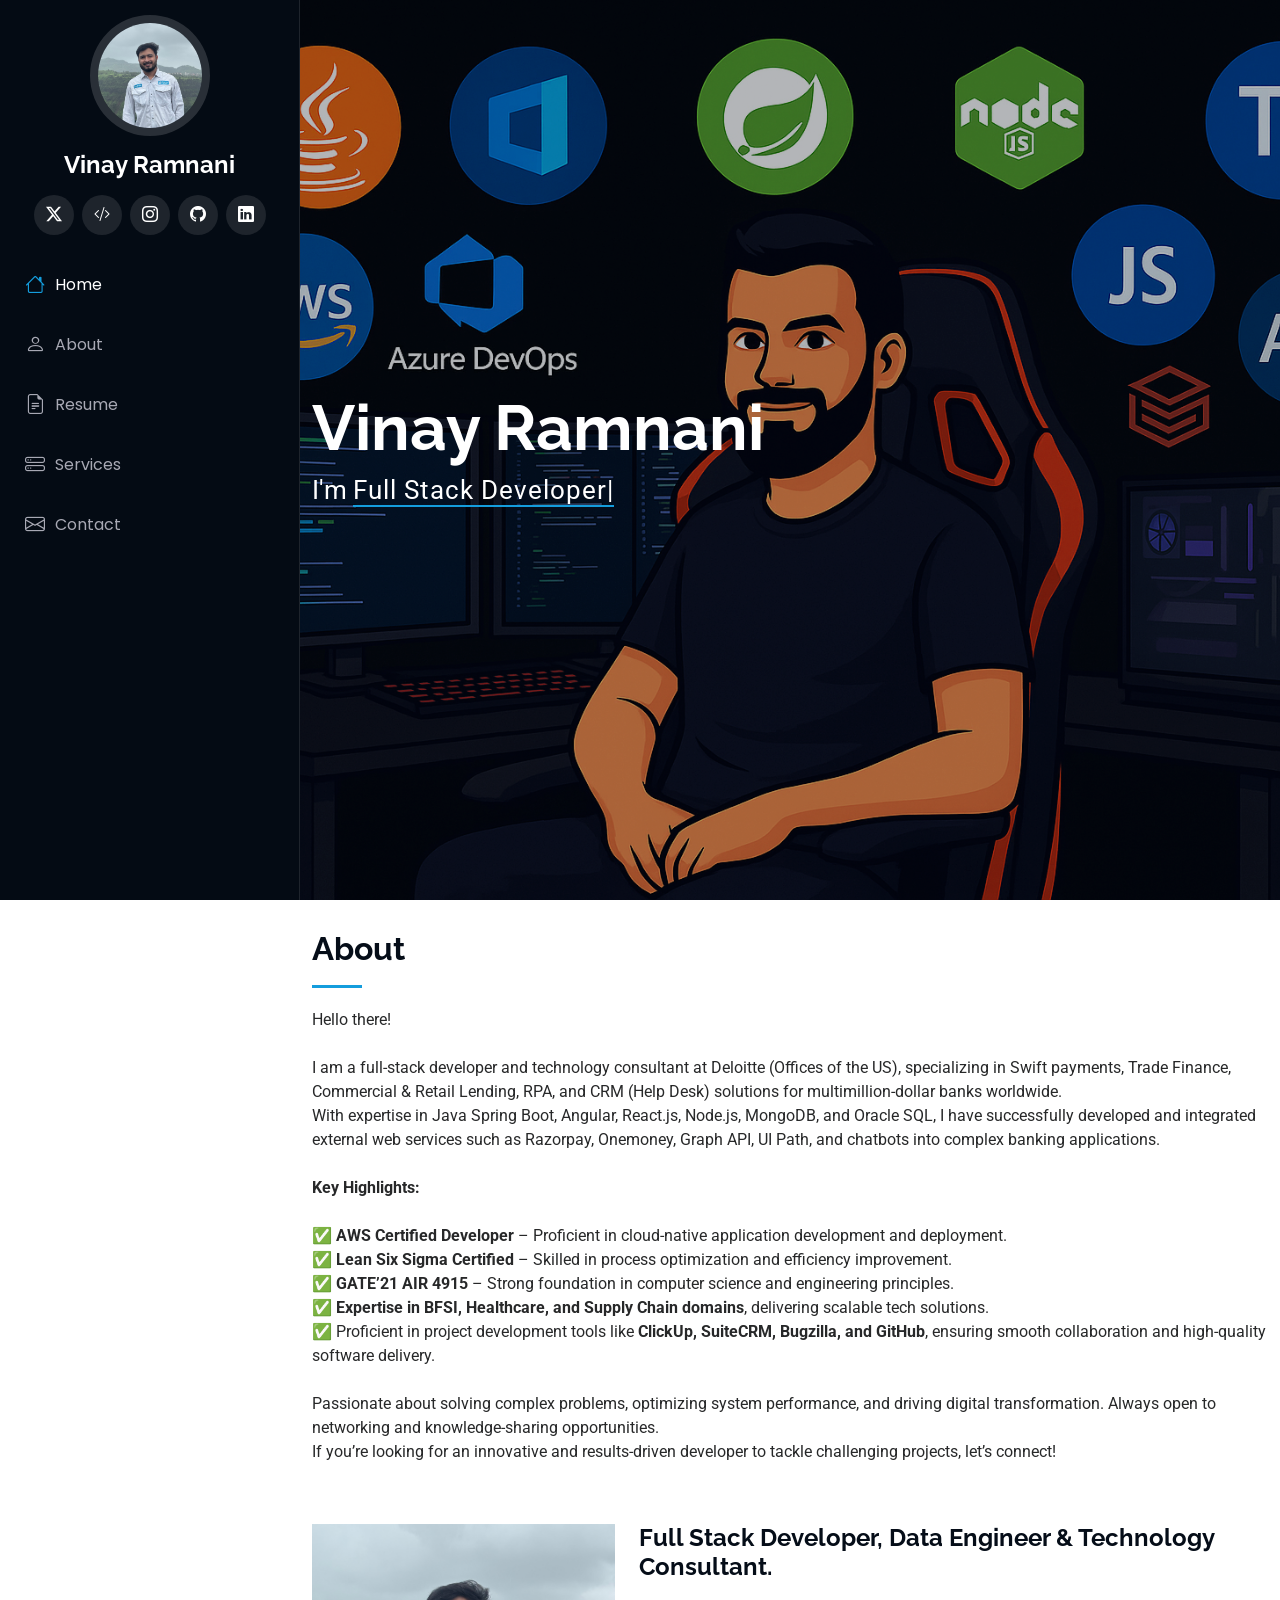
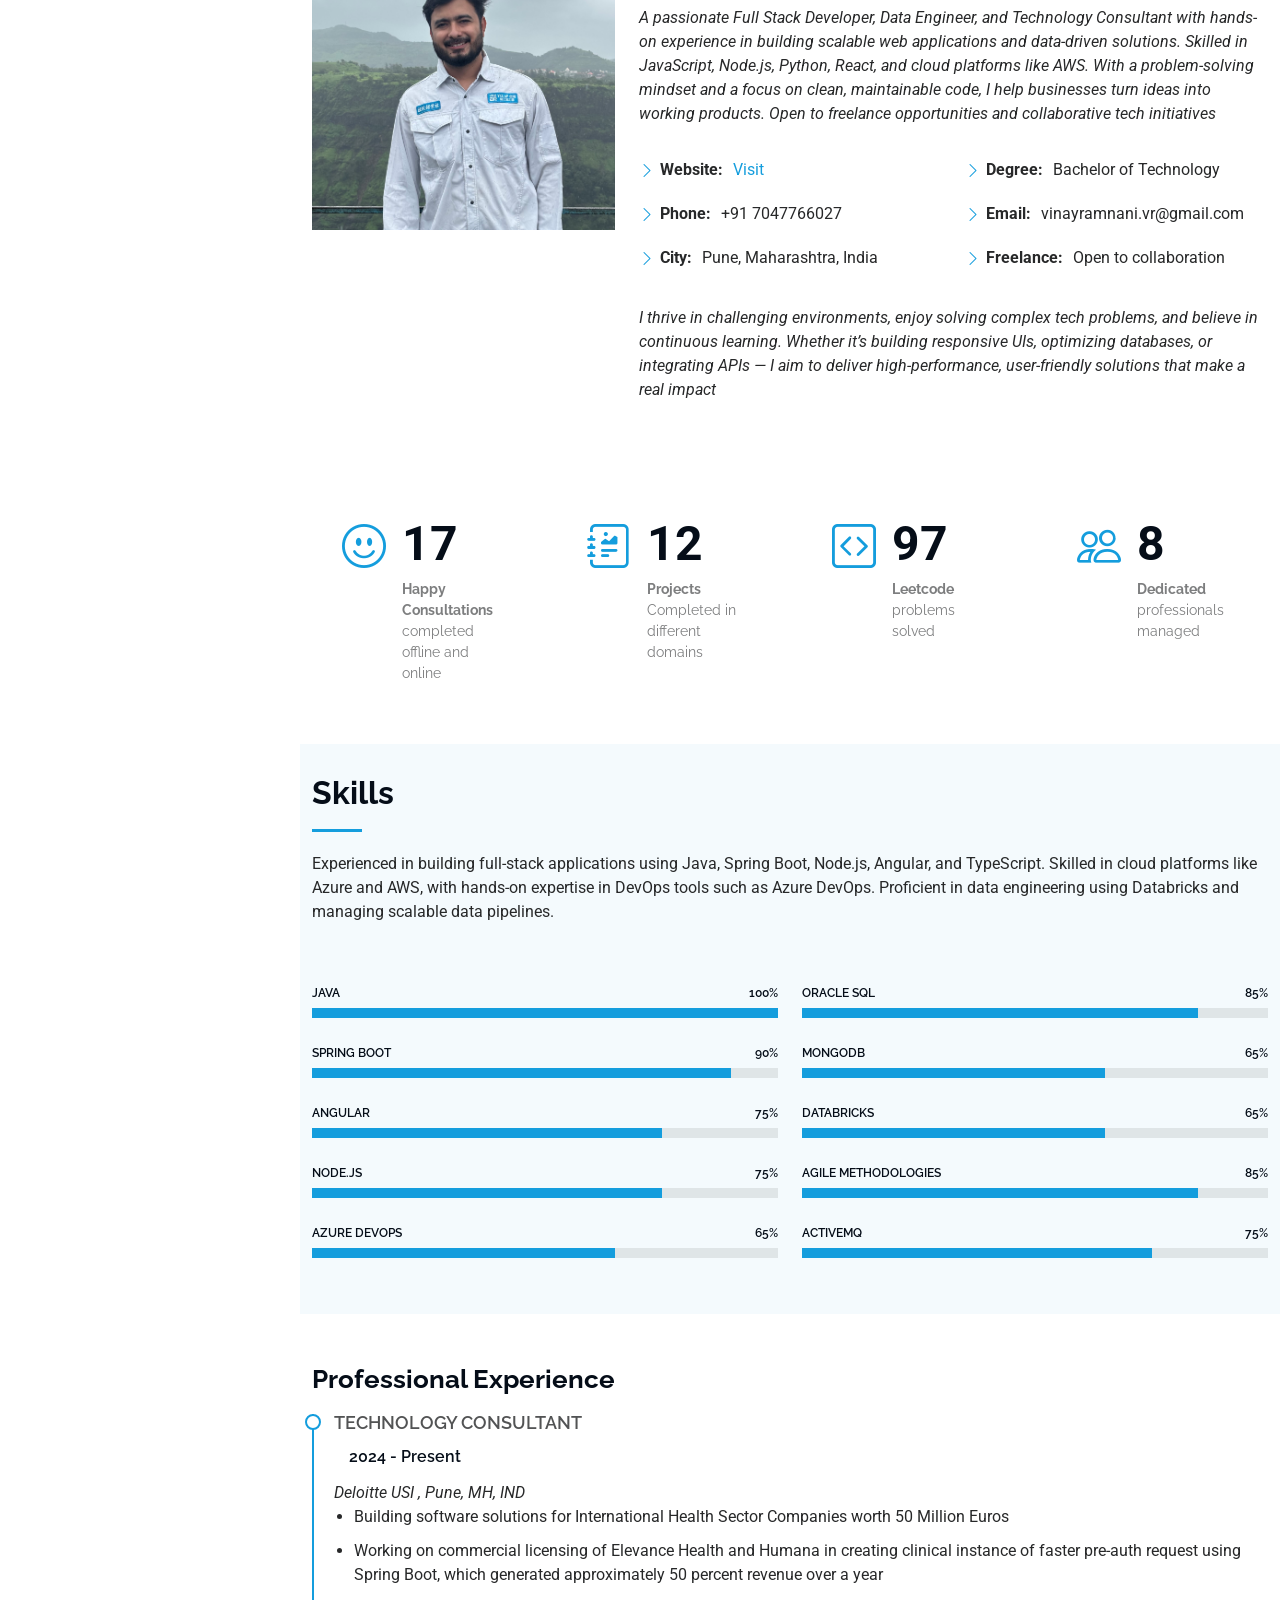
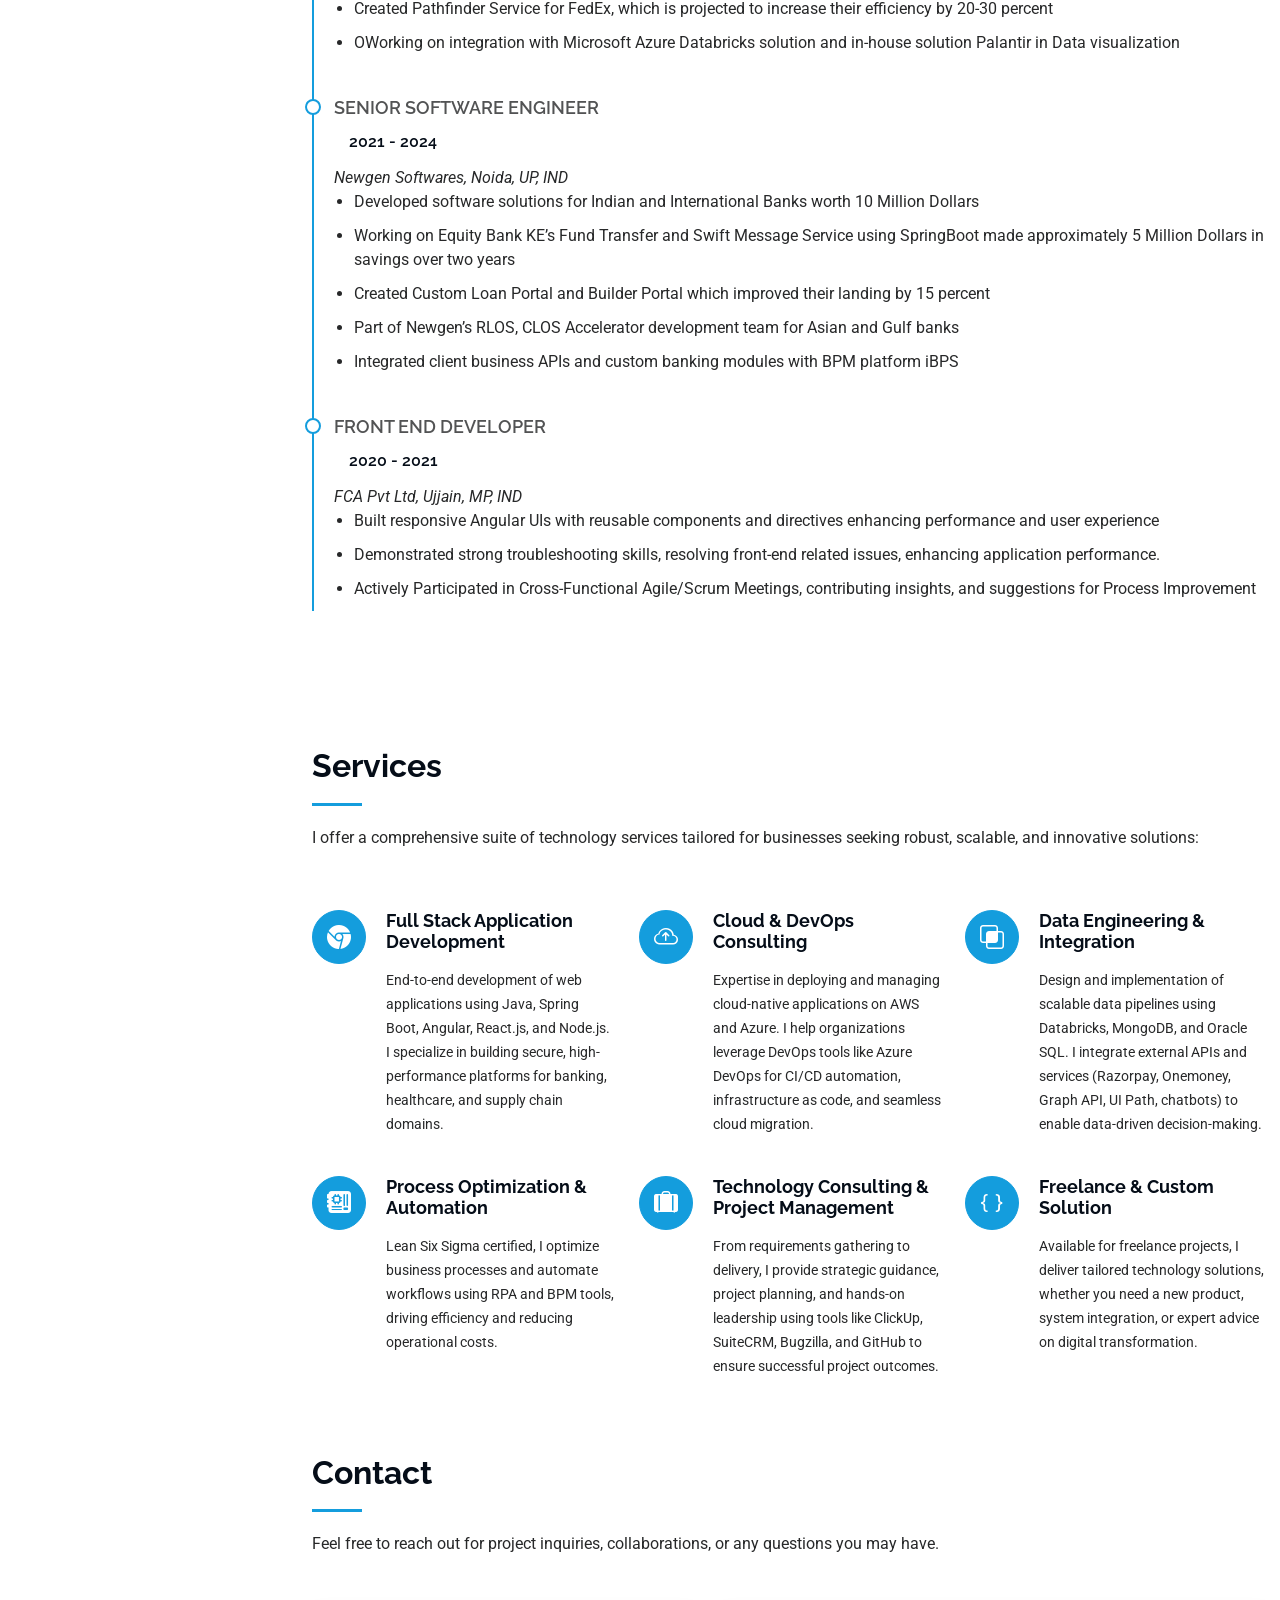
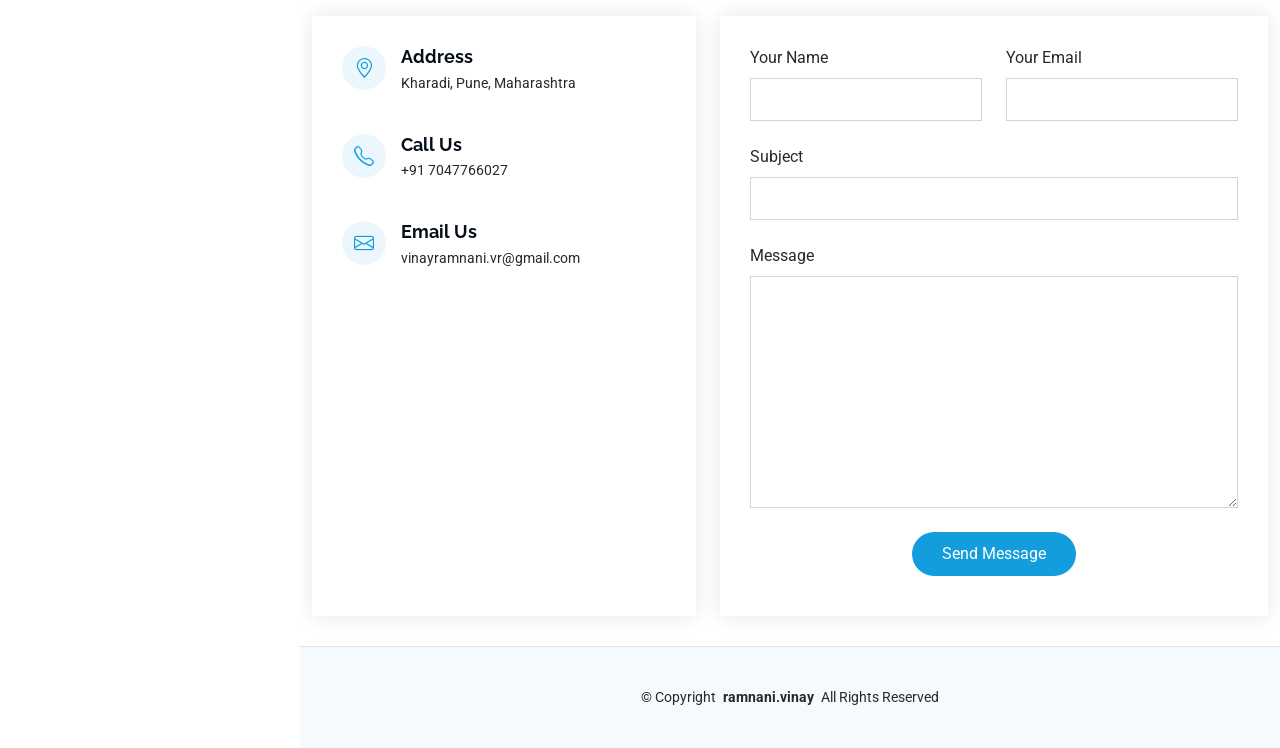
<file: index.html>
<!DOCTYPE html>
<html lang="en">

<head>
  <meta charset="utf-8">
  <meta content="width=device-width, initial-scale=1.0" name="viewport">
  <title>Portfolio - Vinay Ramnani</title>
  <meta content="" name="description">
  <meta content="" name="keywords">

  <!-- Favicons -->
  <link href="assets/img/favicon.png" rel="icon">
  <link href="assets/img/apple-touch-icon.png" rel="apple-touch-icon">

  <!-- Fonts -->
  <link href="https://fonts.googleapis.com" rel="preconnect">
  <link href="https://fonts.gstatic.com" rel="preconnect" crossorigin>
  <link
    href="https://fonts.googleapis.com/css2?family=Roboto:ital,wght@0,100;0,300;0,400;0,500;0,700;0,900;1,100;1,300;1,400;1,500;1,700;1,900&family=Poppins:ital,wght@0,100;0,200;0,300;0,400;0,500;0,600;0,700;0,800;0,900;1,100;1,200;1,300;1,400;1,500;1,600;1,700;1,800;1,900&family=Raleway:ital,wght@0,100;0,200;0,300;0,400;0,500;0,600;0,700;0,800;0,900;1,100;1,200;1,300;1,400;1,500;1,600;1,700;1,800;1,900&display=swap"
    rel="stylesheet">

  <!-- Vendor CSS Files -->
  <link href="assets/vendor/bootstrap/css/bootstrap.min.css" rel="stylesheet">
  <link href="assets/vendor/bootstrap-icons/bootstrap-icons.css" rel="stylesheet">
  <link href="assets/vendor/aos/aos.css" rel="stylesheet">
  <link href="assets/vendor/glightbox/css/glightbox.min.css" rel="stylesheet">
  <link href="assets/vendor/swiper/swiper-bundle.min.css" rel="stylesheet">

  <!-- Main CSS File -->
  <link href="assets/css/main.css" rel="stylesheet">

  <!-- =======================================================
  * Template Name: iPortfolio
  * Template URL: https://bootstrapmade.com/iportfolio-bootstrap-portfolio-websites-template/
  * Updated: Jun 29 2024 with Bootstrap v5.3.3
  * Author: BootstrapMade.com
  * License: https://bootstrapmade.com/license/
  ======================================================== -->
</head>

<body class="index-page">

  <header id="header" class="header dark-background d-flex flex-column">
    <i class="header-toggle d-xl-none bi bi-list"></i>

    <div class="profile-img">
      <img src="assets/img/my-profile-img.jpg" alt="" class="img-fluid rounded-circle">
    </div>

    <a href="index.html" class="logo d-flex align-items-center justify-content-center">
      <!-- Uncomment the line below if you also wish to use an image logo -->
      <!-- <img src="assets/img/logo.png" alt=""> -->
      <h1 class="sitename">Vinay Ramnani</h1>
    </a>

    <div class="social-links text-center">
      <a href="https://twitter.com/sindhiiboy" class="twitter" target="_blank" rel="noopener"><i class="bi bi-twitter-x"></i></a>
      <a href="https://leetcode.com/i-vinay/" class="leetcode" target="_blank" rel="noopener"><i class="bi bi-code-slash"></i></a>
      <a href="https://instagram.com/i.vinay" class="instagram" target="_blank" rel="noopener"><i class="bi bi-instagram"></i></a>
      <a href="https://github.com/i-vinayy" class="google-plus" target="_blank" rel="noopener"><i class="bi bi-github"></i></a>
      <a href="https://linkedin.com/in/i-vinay" class="linkedin" target="_blank" rel="noopener"><i class="bi bi-linkedin"></i></a>
      <!-- <a href="mailto:vinayramnani.vr@gmail.com" class="email" target="_blank" rel="noopener"><i class="bi bi-envelope"></i></a>
      <a href="tel:+917047766027" class="phone" target="_blank" rel="noopener"><i class="bi bi-telephone"></i></a>
      <a href="https://www.linktr.ee/i.vinay" class="linktree" target="_blank" rel="noopener"><i class="bi bi-link-45deg"></i></a> -->

    </div>

    <nav id="navmenu" class="navmenu">
      <ul>
        <li><a href="#hero" class="active"><i class="bi bi-house navicon"></i>Home</a></li>
        <li><a href="#about"><i class="bi bi-person navicon"></i> About</a></li>
        <li><a href="#resume"><i class="bi bi-file-earmark-text navicon"></i> Resume</a></li>
        <!-- <li><a href="#portfolio"><i class="bi bi-images navicon"></i> Portfolio</a></li> -->
        <li><a href="#services"><i class="bi bi-hdd-stack navicon"></i> Services</a></li>
        <!-- <li class="dropdown"><a href="#"><i class="bi bi-menu-button navicon"></i> <span>Dropdown</span> <i
              class="bi bi-chevron-down toggle-dropdown"></i></a>
          <ul>
            <li><a href="#">Dropdown 1</a></li>
            <li class="dropdown"><a href="#"><span>Deep Dropdown</span> <i
                  class="bi bi-chevron-down toggle-dropdown"></i></a>
              <ul>
                <li><a href="#">Deep Dropdown 1</a></li>
                <li><a href="#">Deep Dropdown 2</a></li>
                <li><a href="#">Deep Dropdown 3</a></li>
                <li><a href="#">Deep Dropdown 4</a></li>
                <li><a href="#">Deep Dropdown 5</a></li>
              </ul>
            </li>
            <li><a href="#">Dropdown 2</a></li>
            <li><a href="#">Dropdown 3</a></li>
            <li><a href="#">Dropdown 4</a></li>
          </ul>
        </li> -->
        <li><a href="#contact"><i class="bi bi-envelope navicon"></i> Contact</a></li>
      </ul>
    </nav>

  </header>

  <main class="main">

    <!-- Hero Section -->
    <section id="hero" class="hero section dark-background">

      <img src="assets/img/bg-web2.png" alt="" data-aos="fade-in" class="">

      <br>


      <div class="container" data-aos="fade-up" data-aos-delay="100">
        <h2>Vinay Ramnani</h2>
        <p>I'm <span class="typed"
            data-typed-items="Full Stack Developer, Freelancer, Technology Consultant"></span><span
            class="typed-cursor typed-cursor--blink" aria-hidden="true"></span><span
            class="typed-cursor typed-cursor--blink" aria-hidden="true"></span></p>
      </div>

    </section><!-- /Hero Section -->

    <!-- About Section -->
    <section id="about" class="about section">

      <!-- Section Title -->
      <div class="container section-title" data-aos="fade-up">
        <h2>About</h2>
        <p>Hello there!
          <br>
          <br>
          I am a full-stack developer and technology consultant at Deloitte (Offices of the US), specializing in Swift
          payments, Trade Finance, Commercial & Retail Lending, RPA, and CRM (Help Desk) solutions for
          multimillion-dollar banks worldwide.
          <br>
          With expertise in Java Spring Boot, Angular, React.js, Node.js, MongoDB, and Oracle SQL, I have successfully
          developed and integrated external web services such as Razorpay, Onemoney, Graph API, UI Path, and chatbots
          into complex banking applications.
          <br>
          <br>
          <b>Key Highlights:</b>
          <br>
          <br>
          ✅ <b>AWS Certified Developer</b> – Proficient in cloud-native application development and deployment.
          <br>
          ✅ <b>Lean Six Sigma Certified</b> – Skilled in process optimization and efficiency improvement.
          <br>
          ✅ <b>GATE’21 AIR 4915</b> – Strong foundation in computer science and engineering principles.
          <br>
          ✅ <b>Expertise in BFSI, Healthcare, and Supply Chain domains</b>, delivering scalable tech solutions.
          <br>
          ✅ Proficient in project development tools like <b>ClickUp, SuiteCRM, Bugzilla, and GitHub</b>, ensuring smooth
          collaboration and high-quality software delivery.
          <br> <br>
          Passionate about solving complex problems, optimizing system performance, and driving digital transformation.
          Always open to networking and knowledge-sharing opportunities.
          <br>
          If you’re looking for an innovative and results-driven developer to tackle challenging projects, let’s
          connect!
          <br>
        </p>
      </div><!-- End Section Title -->

      <div class="container" data-aos="fade-up" data-aos-delay="100">

        <div class="row gy-4 justify-content-center">
          <div class="col-lg-4">
            <img src="assets/img/my-profile-img.jpg" class="img-fluid" alt="">
          </div>
          <div class="col-lg-8 content">
            <h2>Full Stack Developer, Data Engineer &amp; Technology Consultant.</h2>
            <p class="fst-italic py-3">
              A passionate Full Stack Developer, Data Engineer, and Technology Consultant with hands-on experience in
              building scalable web applications and data-driven solutions. Skilled in JavaScript, Node.js, Python,
              React, and cloud platforms like AWS. With a problem-solving mindset and a focus on clean, maintainable
              code, I help businesses turn ideas into working products. Open to freelance opportunities and
              collaborative tech initiatives
            </p>
            <div class="row">
              <div class="col-lg-6">
                <ul>

                  <li><i class="bi bi-chevron-right"></i> <strong>Website:</strong> <span><a href="https://linktr.ee/i.vinay" target="_blank" rel="noopener">Visit</a></span></li>
                  <li><i class="bi bi-chevron-right"></i> <strong>Phone:</strong> <span>+91 7047766027</span></li>
                  <li><i class="bi bi-chevron-right"></i> <strong>City:</strong> <span>Pune, Maharashtra, India</span>
                  </li>
                </ul>
              </div>
              <div class="col-lg-6">
                <ul>
                  <li><i class="bi bi-chevron-right"></i> <strong>Degree:</strong> <span>Bachelor of Technology</span>
                  </li>
                  <li><i class="bi bi-chevron-right"></i> <strong>Email:</strong> <span>vinayramnani.vr@gmail.com</span></li>
                  <li><i class="bi bi-chevron-right"></i> <strong>Freelance:</strong> <span>Open to collaboration</span></li>
                </ul>
              </div>
            </div>
            <p class="fst-italic py-3">
              I thrive in challenging environments, enjoy solving complex tech problems, and believe in continuous
              learning. Whether it’s building responsive UIs, optimizing databases, or integrating APIs — I aim to
              deliver high-performance, user-friendly solutions that make a real impact
            </p>
          </div>
        </div>

      </div>

    </section><!-- /About Section -->

    <!-- Stats Section -->
    <section id="stats" class="stats section">

      <div class="container" data-aos="fade-up" data-aos-delay="100">

        <div class="row gy-4">

          <div class="col-lg-3 col-md-6">
            <div class="stats-item">
              <i class="bi bi-emoji-smile"></i>
              <span data-purecounter-start="0" data-purecounter-end="20" data-purecounter-duration="1"
                class="purecounter"></span>
              <p><strong>Happy Consultations</strong> <span>completed offline and online</span></p>
            </div>
          </div><!-- End Stats Item -->

          <div class="col-lg-3 col-md-6">
            <div class="stats-item">
              <i class="bi bi-journal-richtext"></i>
              <span data-purecounter-start="0" data-purecounter-end="15" data-purecounter-duration="1"
                class="purecounter"></span>
              <p><strong>Projects</strong> <span>Completed in different domains</span></p>
            </div>
          </div><!-- End Stats Item -->

          <div class="col-lg-3 col-md-6">
            <div class="stats-item">
              <i class="bi bi-code-square"></i>
              <span data-purecounter-start="0" data-purecounter-end="120" data-purecounter-duration="1"
                class="purecounter"></span>
              <p><strong>Leetcode</strong> <span>problems solved</span></p>
            </div>
          </div><!-- End Stats Item -->

          <div class="col-lg-3 col-md-6">
            <div class="stats-item">
              <i class="bi bi-people"></i>
              <span data-purecounter-start="0" data-purecounter-end="10" data-purecounter-duration="1"
                class="purecounter"></span>
              <p><strong>Dedicated</strong> <span>professionals managed </span></p>
            </div>
          </div><!-- End Stats Item -->

        </div>

      </div>

    </section><!-- /Stats Section -->

    <!-- Skills Section -->
    <section id="skills" class="skills section light-background">

      <!-- Section Title -->
      <div class="container section-title" data-aos="fade-up">
        <h2>Skills</h2>
        <p>Experienced in building full-stack applications using Java, Spring Boot, Node.js, Angular, and TypeScript.
          Skilled in cloud platforms like Azure and AWS, with hands-on expertise in DevOps tools such as Azure DevOps.
          Proficient in data engineering using Databricks and managing scalable data pipelines.</p>
      </div><!-- End Section Title -->

      <div class="container" data-aos="fade-up" data-aos-delay="100">

        <div class="row skills-content skills-animation">

          <div class="col-lg-6">

            <div class="progress">
              <span class="skill"><span>Java</span> <i class="val">100%</i></span>
              <div class="progress-bar-wrap">
                <div class="progress-bar" role="progressbar" aria-valuenow="100" aria-valuemin="0" aria-valuemax="100">
                </div>
              </div>
            </div><!-- End Skills Item -->

            <div class="progress">
              <span class="skill"><span>Spring Boot</span> <i class="val">90%</i></span>
              <div class="progress-bar-wrap">
                <div class="progress-bar" role="progressbar" aria-valuenow="90" aria-valuemin="0" aria-valuemax="100">
                </div>
              </div>
            </div><!-- End Skills Item -->

            <div class="progress">
              <span class="skill"><span>Angular</span> <i class="val">75%</i></span>
              <div class="progress-bar-wrap">
                <div class="progress-bar" role="progressbar" aria-valuenow="75" aria-valuemin="0" aria-valuemax="100">
                </div>
              </div>
            </div><!-- End Skills Item -->

            <div class="progress">
              <span class="skill"><span>Node.js</span> <i class="val">75%</i></span>
              <div class="progress-bar-wrap">
                <div class="progress-bar" role="progressbar" aria-valuenow="75" aria-valuemin="0" aria-valuemax="100">
                </div>
              </div>
            </div>
            <div class="progress">
              <span class="skill"><span>Azure DevOps</span> <i class="val">65%</i></span>
              <div class="progress-bar-wrap">
                <div class="progress-bar" role="progressbar" aria-valuenow="65" aria-valuemin="0" aria-valuemax="100">
                </div>
              </div>
            </div>


          </div>

          <div class="col-lg-6">

            <div class="progress">
              <span class="skill"><span>Oracle SQL</span> <i class="val">85%</i></span>
              <div class="progress-bar-wrap">
                <div class="progress-bar" role="progressbar" aria-valuenow="85" aria-valuemin="0" aria-valuemax="100">
                </div>
              </div>
            </div>

            <div class="progress">
              <span class="skill"><span>MongoDB</span> <i class="val">65%</i></span>
              <div class="progress-bar-wrap">
                <div class="progress-bar" role="progressbar" aria-valuenow="65" aria-valuemin="0" aria-valuemax="100">
                </div>
              </div>
            </div>
            <div class="progress">
              <span class="skill"><span>Databricks</span> <i class="val">65%</i></span>
              <div class="progress-bar-wrap">
                <div class="progress-bar" role="progressbar" aria-valuenow="65" aria-valuemin="0" aria-valuemax="100">
                </div>
              </div>
            </div>
            <div class="progress">
              <span class="skill"><span>Agile Methodologies</span> <i class="val">85%</i></span>
              <div class="progress-bar-wrap">
                <div class="progress-bar" role="progressbar" aria-valuenow="85" aria-valuemin="0" aria-valuemax="100">
                </div>
              </div>
            </div>

            <div class="progress">
              <span class="skill"><span>ActiveMQ</span> <i class="val">75%</i></span>
              <div class="progress-bar-wrap">
                <div class="progress-bar" role="progressbar" aria-valuenow="75" aria-valuemin="0" aria-valuemax="100">
                </div>
              </div>
            </div>

          </div>

        </div>

      </div>

    </section><!-- /Skills Section -->

    <!-- Resume Section -->
    <section id="resume" class="resume section">

      <!-- Section Title -->


      <div class="container section-title" data-aos="fade-up">

        <div class="row">



          <div class="col-lg-12" data-aos="fade-up" data-aos-delay="200">
            <h3 class="resume-title">Professional Experience</h3>
            <div class="resume-item">
              <h4>Technology Consultant</h4>
              <h5>2024 - Present</h5>
              <p><em>Deloitte USI , Pune, MH, IND </em></p>
              <ul>
                <li>Building software solutions for International Health Sector Companies worth 50 Million Euros</li>
                <li>Working on commercial licensing of Elevance Health and Humana in creating clinical instance of
                  faster pre-auth
                  request using Spring Boot, which generated approximately 50 percent revenue over a year </li>
                <li>Created Pathfinder Service for FedEx, which is projected to increase their efficiency by 20-30
                  percent</li>
                <li>OWorking on integration with Microsoft Azure Databricks solution and in-house solution Palantir in
                  Data
                  visualization</li>
              </ul>
            </div><!-- Edn Resume Item -->

            <div class="resume-item">
              <h4>Senior Software Engineer</h4>
              <h5>2021 - 2024</h5>
              <p><em>Newgen Softwares, Noida, UP, IND</em></p>
              <ul>
                <li>Developed software solutions for Indian and International Banks worth 10 Million Dollars</li>
                <li>Working on Equity Bank KE’s Fund Transfer and Swift Message Service using SpringBoot made
                  approximately 5
                  Million Dollars in savings over two years</li>
                <li>Created Custom Loan Portal and Builder Portal which improved their landing by 15 percent</li>
                <li>Part of Newgen’s RLOS, CLOS Accelerator development team for Asian and Gulf banks</li>
                <li>Integrated client business APIs and custom banking modules with BPM platform iBPS</li>
              </ul>
            </div><!-- Edn Resume Item -->
            <div class="resume-item">
              <h4>Front end Developer</h4>
              <h5>2020 - 2021</h5>
              <p><em>FCA Pvt Ltd, Ujjain, MP, IND</em></p>
              <ul>
                <li>Built responsive Angular UIs with reusable components and directives enhancing performance and user
                  experience</li>
                <li>Demonstrated strong troubleshooting skills, resolving front-end related issues, enhancing
                  application performance.</li>
                <li>Actively Participated in Cross-Functional Agile/Scrum Meetings, contributing insights, and
                  suggestions for Process
                  Improvement</li>

              </ul>
            </div </div>

          </div>

        </div>

    </section><!-- /Resume Section -->


    <!-- <section id="portfolio" class="portfolio section light-background">


      <div class="container section-title" data-aos="fade-up">
        <h2>Portfolio</h2>
        <p>Magnam dolores commodi suscipit. Necessitatibus eius consequatur ex aliquid fuga eum quidem. Sit sint
          consectetur velit. Quisquam quos quisquam cupiditate. Et nemo qui impedit suscipit alias ea. Quia fugiat sit
          in iste officiis commodi quidem hic quas.</p>
      </div>

      <div class="container">

        <div class="isotope-layout" data-default-filter="*" data-layout="masonry" data-sort="original-order">

          <ul class="portfolio-filters isotope-filters" data-aos="fade-up" data-aos-delay="100">
            <li data-filter="*" class="filter-active">All</li>
            <li data-filter=".filter-app">App</li>
            <li data-filter=".filter-product">Product</li>
            <li data-filter=".filter-branding">Branding</li>
            <li data-filter=".filter-books">Books</li>
          </ul>

          <div class="row gy-4 isotope-container" data-aos="fade-up" data-aos-delay="200">

            <div class="col-lg-4 col-md-6 portfolio-item isotope-item filter-app">
              <div class="portfolio-content h-100">
                <img src="assets/img/portfolio/app-1.jpg" class="img-fluid" alt="">
                <div class="portfolio-info">
                  <h4>App 1</h4>
                  <p>Lorem ipsum, dolor sit amet consectetur</p>
                  <a href="assets/img/portfolio/app-1.jpg" title="App 1" data-gallery="portfolio-gallery-app"
                    class="glightbox preview-link"><i class="bi bi-zoom-in"></i></a>
                  <a href="portfolio-details.html" title="More Details" class="details-link"><i
                      class="bi bi-link-45deg"></i></a>
                </div>
              </div>
            </div>

            <div class="col-lg-4 col-md-6 portfolio-item isotope-item filter-product">
              <div class="portfolio-content h-100">
                <img src="assets/img/portfolio/product-1.jpg" class="img-fluid" alt="">
                <div class="portfolio-info">
                  <h4>Product 1</h4>
                  <p>Lorem ipsum, dolor sit amet consectetur</p>
                  <a href="assets/img/portfolio/product-1.jpg" title="Product 1"
                    data-gallery="portfolio-gallery-product" class="glightbox preview-link"><i
                      class="bi bi-zoom-in"></i></a>
                  <a href="portfolio-details.html" title="More Details" class="details-link"><i
                      class="bi bi-link-45deg"></i></a>
                </div>
              </div>
            </div>

            <div class="col-lg-4 col-md-6 portfolio-item isotope-item filter-branding">
              <div class="portfolio-content h-100">
                <img src="assets/img/portfolio/branding-1.jpg" class="img-fluid" alt="">
                <div class="portfolio-info">
                  <h4>Branding 1</h4>
                  <p>Lorem ipsum, dolor sit amet consectetur</p>
                  <a href="assets/img/portfolio/branding-1.jpg" title="Branding 1"
                    data-gallery="portfolio-gallery-branding" class="glightbox preview-link"><i
                      class="bi bi-zoom-in"></i></a>
                  <a href="portfolio-details.html" title="More Details" class="details-link"><i
                      class="bi bi-link-45deg"></i></a>
                </div>
              </div>
            </div>

            <div class="col-lg-4 col-md-6 portfolio-item isotope-item filter-books">
              <div class="portfolio-content h-100">
                <img src="assets/img/portfolio/books-1.jpg" class="img-fluid" alt="">
                <div class="portfolio-info">
                  <h4>Books 1</h4>
                  <p>Lorem ipsum, dolor sit amet consectetur</p>
                  <a href="assets/img/portfolio/books-1.jpg" title="Branding 1" data-gallery="portfolio-gallery-book"
                    class="glightbox preview-link"><i class="bi bi-zoom-in"></i></a>
                  <a href="portfolio-details.html" title="More Details" class="details-link"><i
                      class="bi bi-link-45deg"></i></a>
                </div>
              </div>
            </div>

            <div class="col-lg-4 col-md-6 portfolio-item isotope-item filter-app">
              <div class="portfolio-content h-100">
                <img src="assets/img/portfolio/app-2.jpg" class="img-fluid" alt="">
                <div class="portfolio-info">
                  <h4>App 2</h4>
                  <p>Lorem ipsum, dolor sit amet consectetur</p>
                  <a href="assets/img/portfolio/app-2.jpg" title="App 2" data-gallery="portfolio-gallery-app"
                    class="glightbox preview-link"><i class="bi bi-zoom-in"></i></a>
                  <a href="portfolio-details.html" title="More Details" class="details-link"><i
                      class="bi bi-link-45deg"></i></a>
                </div>
              </div>
            </div>

            <div class="col-lg-4 col-md-6 portfolio-item isotope-item filter-product">
              <div class="portfolio-content h-100">
                <img src="assets/img/portfolio/product-2.jpg" class="img-fluid" alt="">
                <div class="portfolio-info">
                  <h4>Product 2</h4>
                  <p>Lorem ipsum, dolor sit amet consectetur</p>
                  <a href="assets/img/portfolio/product-2.jpg" title="Product 2"
                    data-gallery="portfolio-gallery-product" class="glightbox preview-link"><i
                      class="bi bi-zoom-in"></i></a>
                  <a href="portfolio-details.html" title="More Details" class="details-link"><i
                      class="bi bi-link-45deg"></i></a>
                </div>
              </div>
            </div>

            <div class="col-lg-4 col-md-6 portfolio-item isotope-item filter-branding">
              <div class="portfolio-content h-100">
                <img src="assets/img/portfolio/branding-2.jpg" class="img-fluid" alt="">
                <div class="portfolio-info">
                  <h4>Branding 2</h4>
                  <p>Lorem ipsum, dolor sit amet consectetur</p>
                  <a href="assets/img/portfolio/branding-2.jpg" title="Branding 2"
                    data-gallery="portfolio-gallery-branding" class="glightbox preview-link"><i
                      class="bi bi-zoom-in"></i></a>
                  <a href="portfolio-details.html" title="More Details" class="details-link"><i
                      class="bi bi-link-45deg"></i></a>
                </div>
              </div>
            </div>

            <div class="col-lg-4 col-md-6 portfolio-item isotope-item filter-books">
              <div class="portfolio-content h-100">
                <img src="assets/img/portfolio/books-2.jpg" class="img-fluid" alt="">
                <div class="portfolio-info">
                  <h4>Books 2</h4>
                  <p>Lorem ipsum, dolor sit amet consectetur</p>
                  <a href="assets/img/portfolio/books-2.jpg" title="Branding 2" data-gallery="portfolio-gallery-book"
                    class="glightbox preview-link"><i class="bi bi-zoom-in"></i></a>
                  <a href="portfolio-details.html" title="More Details" class="details-link"><i
                      class="bi bi-link-45deg"></i></a>
                </div>
              </div>
            </div>

            <div class="col-lg-4 col-md-6 portfolio-item isotope-item filter-app">
              <div class="portfolio-content h-100">
                <img src="assets/img/portfolio/app-3.jpg" class="img-fluid" alt="">
                <div class="portfolio-info">
                  <h4>App 3</h4>
                  <p>Lorem ipsum, dolor sit amet consectetur</p>
                  <a href="assets/img/portfolio/app-3.jpg" title="App 3" data-gallery="portfolio-gallery-app"
                    class="glightbox preview-link"><i class="bi bi-zoom-in"></i></a>
                  <a href="portfolio-details.html" title="More Details" class="details-link"><i
                      class="bi bi-link-45deg"></i></a>
                </div>
              </div>
            </div>

            <div class="col-lg-4 col-md-6 portfolio-item isotope-item filter-product">
              <div class="portfolio-content h-100">
                <img src="assets/img/portfolio/product-3.jpg" class="img-fluid" alt="">
                <div class="portfolio-info">
                  <h4>Product 3</h4>
                  <p>Lorem ipsum, dolor sit amet consectetur</p>
                  <a href="assets/img/portfolio/product-3.jpg" title="Product 3"
                    data-gallery="portfolio-gallery-product" class="glightbox preview-link"><i
                      class="bi bi-zoom-in"></i></a>
                  <a href="portfolio-details.html" title="More Details" class="details-link"><i
                      class="bi bi-link-45deg"></i></a>
                </div>
              </div>
            </div>

            <div class="col-lg-4 col-md-6 portfolio-item isotope-item filter-branding">
              <div class="portfolio-content h-100">
                <img src="assets/img/portfolio/branding-3.jpg" class="img-fluid" alt="">
                <div class="portfolio-info">
                  <h4>Branding 3</h4>
                  <p>Lorem ipsum, dolor sit amet consectetur</p>
                  <a href="assets/img/portfolio/branding-3.jpg" title="Branding 2"
                    data-gallery="portfolio-gallery-branding" class="glightbox preview-link"><i
                      class="bi bi-zoom-in"></i></a>
                  <a href="portfolio-details.html" title="More Details" class="details-link"><i
                      class="bi bi-link-45deg"></i></a>
                </div>
              </div>
            </div>

            <div class="col-lg-4 col-md-6 portfolio-item isotope-item filter-books">
              <div class="portfolio-content h-100">
                <img src="assets/img/portfolio/books-3.jpg" class="img-fluid" alt="">
                <div class="portfolio-info">
                  <h4>Books 3</h4>
                  <p>Lorem ipsum, dolor sit amet consectetur</p>
                  <a href="assets/img/portfolio/books-3.jpg" title="Branding 3" data-gallery="portfolio-gallery-book"
                    class="glightbox preview-link"><i class="bi bi-zoom-in"></i></a>
                  <a href="portfolio-details.html" title="More Details" class="details-link"><i
                      class="bi bi-link-45deg"></i></a>
                </div>
              </div>
            </div>

          </div>

        </div>

      </div>

    </section> -->

    <!-- Services Section -->
    <section id="services" class="services section">

      <!-- Section Title -->
      <div class="container section-title" data-aos="fade-up">
        <h2>Services</h2>
        <p>
          I offer a comprehensive suite of technology services tailored for businesses seeking robust, scalable, and
          innovative solutions:
        </p>
        <!-- <p>
          <b>Full Stack Application Development:</b> End-to-end development of web applications using Java, Spring Boot, Angular, React.js, and Node.js. I specialize in building secure, high-performance platforms for banking, healthcare, and supply chain domains.
        </p>
        <p>
          <b>Cloud & DevOps Consulting:</b> Expertise in deploying and managing cloud-native applications on AWS and Azure. I help organizations leverage DevOps tools like Azure DevOps for CI/CD automation, infrastructure as code, and seamless cloud migration.
        </p>
        <p>
          <b>Data Engineering & Integration:</b> Design and implementation of scalable data pipelines using Databricks, MongoDB, and Oracle SQL. I integrate external APIs and services (Razorpay, Onemoney, Graph API, UI Path, chatbots) to enable data-driven decision-making.
        </p>
        <p>
          <b>Process Optimization & Automation:</b> Lean Six Sigma certified, I optimize business processes and automate workflows using RPA and BPM tools, driving efficiency and reducing operational costs.
        </p>
        <p>
          <b>Technology Consulting & Project Management:</b> From requirements gathering to delivery, I provide strategic guidance, project planning, and hands-on leadership using tools like ClickUp, SuiteCRM, Bugzilla, and GitHub to ensure successful project outcomes.
        </p>
        <p>
          <b>Freelance & Custom Solutions:</b> Available for freelance projects, I deliver tailored technology solutions, whether you need a new product, system integration, or expert advice on digital transformation.
        </p> -->
      </div><!-- End Section Title -->

      <div class="container">

        <div class="row gy-4">

          <div class="col-lg-4 col-md-6 service-item d-flex" data-aos="fade-up" data-aos-delay="100">
            <div class="icon flex-shrink-0"><i class="bi bi-browser-chrome"></i></div>
            <div>
              <h4 class="title"><a href="service-details.html" class="stretched-link">Full Stack Application
                  Development</a></h4>
              <p class="description">End-to-end development of web applications using Java, Spring Boot, Angular,
                React.js, and Node.js. I specialize in building secure, high-performance platforms for banking,
                healthcare, and supply chain domains.</p>
            </div>
          </div>
          <!-- End Service Item -->

          <div class="col-lg-4 col-md-6 service-item d-flex" data-aos="fade-up" data-aos-delay="200">
            <div class="icon flex-shrink-0"><i class="bi bi-cloud-arrow-up"></i></div>
            <div>
              <h4 class="title"><a href="service-details.html" class="stretched-link">Cloud & DevOps Consulting</a></h4>
              <p class="description">Expertise in deploying and managing cloud-native applications on AWS and Azure. I
                help organizations leverage DevOps tools like Azure DevOps for CI/CD automation, infrastructure as code,
                and seamless cloud migration.</p>
            </div>
          </div><!-- End Service Item -->

          <div class="col-lg-4 col-md-6 service-item d-flex" data-aos="fade-up" data-aos-delay="300">
            <div class="icon flex-shrink-0"><i class="bi bi-intersect"></i></div>
            <div>
              <h4 class="title"><a href="service-details.html" class="stretched-link">Data Engineering & Integration</a>
              </h4>
              <p class="description">Design and implementation of scalable data pipelines using Databricks, MongoDB, and
                Oracle SQL. I integrate external APIs and services (Razorpay, Onemoney, Graph API, UI Path, chatbots) to
                enable data-driven decision-making.</p>
            </div>
          </div><!-- End Service Item -->

          <div class="col-lg-4 col-md-6 service-item d-flex" data-aos="fade-up" data-aos-delay="400">
            <div class="icon flex-shrink-0"><i class="bi bi-motherboard-fill"></i></div>
            <div>
              <h4 class="title"><a href="service-details.html" class="stretched-link">Process Optimization &
                  Automation</a></h4>
              <p class="description">Lean Six Sigma certified, I optimize business processes and automate workflows
                using RPA and BPM tools, driving efficiency and reducing operational costs.</p>
            </div>
          </div><!-- End Service Item -->

          <div class="col-lg-4 col-md-6 service-item d-flex" data-aos="fade-up" data-aos-delay="500">
            <div class="icon flex-shrink-0"><i class="bi bi-suitcase-lg-fill"></i></div>
            <div>
              <h4 class="title"><a href="service-details.html" class="stretched-link">Technology Consulting & Project
                  Management</a></h4>
              <p class="description">From requirements gathering to delivery, I provide strategic guidance, project
                planning, and hands-on leadership using tools like ClickUp, SuiteCRM, Bugzilla, and GitHub to ensure
                successful project outcomes.</p>
            </div>
          </div><!-- End Service Item -->

          <div class="col-lg-4 col-md-6 service-item d-flex" data-aos="fade-up" data-aos-delay="600">
            <div class="icon flex-shrink-0"><i class="bi bi-braces"></i></div>
            <div>
              <h4 class="title"><a href="service-details.html" class="stretched-link">Freelance & Custom Solution</a>
              </h4>
              <p class="description">Available for freelance projects, I deliver tailored technology solutions, whether
                you need a new product, system integration, or expert advice on digital transformation.</p>
            </div>
          </div><!-- End Service Item -->

        </div>

      </div>

    </section><!-- /Services Section -->


    <!-- <section id="testimonials" class="testimonials section light-background">


      <div class="container section-title" data-aos="fade-up">
        <h2>Testimonials</h2>
        <p>Necessitatibus eius consequatur ex aliquid fuga eum quidem sint consectetur velit</p>
      </div>

      <div class="container" data-aos="fade-up" data-aos-delay="100">

        <div class="swiper init-swiper">
          <script type="application/json" class="swiper-config">
            {
              "loop": true,
              "speed": 600,
              "autoplay": {
                "delay": 5000
              },
              "slidesPerView": "auto",
              "pagination": {
                "el": ".swiper-pagination",
                "type": "bullets",
                "clickable": true
              },
              "breakpoints": {
                "320": {
                  "slidesPerView": 1,
                  "spaceBetween": 40
                },
                "1200": {
                  "slidesPerView": 3,
                  "spaceBetween": 1
                }
              }
            }
          </script>
          <div class="swiper-wrapper">

            <div class="swiper-slide">
              <div class="testimonial-item">
                <p>
                  <i class="bi bi-quote quote-icon-left"></i>
                  <span>Proin iaculis purus consequat sem cure digni ssim donec porttitora entum suscipit rhoncus.
                    Accusantium quam, ultricies eget id, aliquam eget nibh et. Maecen aliquam, risus at semper.</span>
                  <i class="bi bi-quote quote-icon-right"></i>
                </p>
                <img src="assets/img/testimonials/testimonials-1.jpg" class="testimonial-img" alt="">
                <h3>Saul Goodman</h3>
                <h4>Ceo &amp; Founder</h4>
              </div>
            </div>

            <div class="swiper-slide">
              <div class="testimonial-item">
                <p>
                  <i class="bi bi-quote quote-icon-left"></i>
                  <span>Export tempor illum tamen malis malis eram quae irure esse labore quem cillum quid malis quorum
                    velit fore eram velit sunt aliqua noster fugiat irure amet legam anim culpa.</span>
                  <i class="bi bi-quote quote-icon-right"></i>
                </p>
                <img src="assets/img/testimonials/testimonials-2.jpg" class="testimonial-img" alt="">
                <h3>Sara Wilsson</h3>
                <h4>Designer</h4>
              </div>
            </div>

            <div class="swiper-slide">
              <div class="testimonial-item">
                <p>
                  <i class="bi bi-quote quote-icon-left"></i>
                  <span>Enim nisi quem export duis labore cillum quae magna enim sint quorum nulla quem veniam duis
                    minim tempor labore quem eram duis noster aute amet eram fore quis sint minim.</span>
                  <i class="bi bi-quote quote-icon-right"></i>
                </p>
                <img src="assets/img/testimonials/testimonials-3.jpg" class="testimonial-img" alt="">
                <h3>Jena Karlis</h3>
                <h4>Store Owner</h4>
              </div>
            </div>

            <div class="swiper-slide">
              <div class="testimonial-item">
                <p>
                  <i class="bi bi-quote quote-icon-left"></i>
                  <span>Fugiat enim eram quae cillum dolore dolor amet nulla culpa multos export minim fugiat dolor enim
                    duis veniam ipsum anim magna sunt elit fore quem dolore labore illum veniam.</span>
                  <i class="bi bi-quote quote-icon-right"></i>
                </p>
                <img src="assets/img/testimonials/testimonials-4.jpg" class="testimonial-img" alt="">
                <h3>Matt Brandon</h3>
                <h4>Freelancer</h4>
              </div>
            </div>

            <div class="swiper-slide">
              <div class="testimonial-item">
                <p>
                  <i class="bi bi-quote quote-icon-left"></i>
                  <span>Quis quorum aliqua sint quem legam fore sunt eram irure aliqua veniam tempor noster veniam sunt
                    culpa nulla illum cillum fugiat legam esse veniam culpa fore nisi cillum quid.</span>
                  <i class="bi bi-quote quote-icon-right"></i>
                </p>
                <img src="assets/img/testimonials/testimonials-5.jpg" class="testimonial-img" alt="">
                <h3>John Larson</h3>
                <h4>Entrepreneur</h4>
              </div>
            </div>

          </div>
          <div class="swiper-pagination"></div>
        </div>

      </div>

    </section> -->

    <!-- Contact Section -->
    <section id="contact" class="contact section">

      <!-- Section Title -->
      <div class="container section-title" data-aos="fade-up">
        <h2>Contact</h2>
        <p>Feel free to reach out for project inquiries, collaborations, or any questions you may have.</p>
      </div><!-- End Section Title -->

      <div class="container" data-aos="fade-up" data-aos-delay="100">

        <div class="row gy-4">

          <div class="col-lg-5">

            <div class="info-wrap">
              <div class="info-item d-flex" data-aos="fade-up" data-aos-delay="200">
                <i class="bi bi-geo-alt flex-shrink-0"></i>
                <div>
                    <h3>Address</h3>
                    <p>Kharadi, Pune, Maharashtra</p>
                </div>
              </div><!-- End Info Item -->

              <div class="info-item d-flex" data-aos="fade-up" data-aos-delay="300">
                <i class="bi bi-telephone flex-shrink-0"></i>
                <div>
                  <h3>Call Us</h3>
                  <p>+91 7047766027</p>
                </div>
              </div><!-- End Info Item -->

              <div class="info-item d-flex" data-aos="fade-up" data-aos-delay="400">
                <i class="bi bi-envelope flex-shrink-0"></i>
                <div>
                  <h3>Email Us</h3>
                  <p>vinayramnani.vr@gmail.com</p>
                </div>
              </div><!-- End Info Item -->

              <iframe
                src="https://www.google.com/maps/embed?pb=!1m18!1m12!1m3!1d3782.010032176275!2d73.95033931537448!3d18.56372717255506!2m3!1f0!2f0!3f0!3m2!1i1024!2i768!4f13.1!3m3!1m2!1s0x3bc2c1b8e2e7e2e9%3A0x8e2e7e2e7e2e7e2e!2sKharadi%2C%20Pune%2C%20Maharashtra%2C%20India!5e0!3m2!1sen!2sin!4v1719999999999!5m2!1sen!2sin"
                frameborder="0" style="border:0; width: 100%; height: 270px;" allowfullscreen="" loading="lazy"
                referrerpolicy="no-referrer-when-downgrade"></iframe>
            </div>
          </div>

          <div class="col-lg-7">
            <form action="forms/contact.php" method="post" class="php-email-form" data-aos="fade-up"
              data-aos-delay="200">
              <div class="row gy-4">

                <div class="col-md-6">
                  <label for="name-field" class="pb-2">Your Name</label>
                  <input type="text" name="name" id="name-field" class="form-control" required="">
                </div>

                <div class="col-md-6">
                  <label for="email-field" class="pb-2">Your Email</label>
                  <input type="email" class="form-control" name="email" id="email-field" required="">
                </div>

                <div class="col-md-12">
                  <label for="subject-field" class="pb-2">Subject</label>
                  <input type="text" class="form-control" name="subject" id="subject-field" required="">
                </div>

                <div class="col-md-12">
                  <label for="message-field" class="pb-2">Message</label>
                  <textarea class="form-control" name="message" rows="10" id="message-field" required=""></textarea>
                </div>

                <div class="col-md-12 text-center">
                  <div class="loading">Loading</div>
                  <div class="error-message"></div>
                  <div class="sent-message">Your message has been sent. Thank you!</div>

                  <button type="submit">Send Message</button>
                </div>

              </div>
            </form>
          </div><!-- End Contact Form -->

        </div>

      </div>

    </section><!-- /Contact Section -->

  </main>

  <footer id="footer" class="footer position-relative light-background">

    <div class="container">
      <div class="copyright text-center ">
        <p>© <span>Copyright</span> <strong class="px-1 sitename">ramnani.vinay</strong> <span>All Rights Reserved</span>
        </p>
      </div>
    </div>

  </footer>

  <!-- Scroll Top -->
  <a href="#" id="scroll-top" class="scroll-top d-flex align-items-center justify-content-center"><i
      class="bi bi-arrow-up-short"></i></a>

  <!-- Preloader -->
  <div id="preloader"></div>

  <!-- Vendor JS Files -->
  <script src="assets/vendor/bootstrap/js/bootstrap.bundle.min.js"></script>
  <script src="assets/vendor/php-email-form/validate.js"></script>
  <script src="assets/vendor/aos/aos.js"></script>
  <script src="assets/vendor/typed.js/typed.umd.js"></script>
  <script src="assets/vendor/purecounter/purecounter_vanilla.js"></script>
  <script src="assets/vendor/waypoints/noframework.waypoints.js"></script>
  <script src="assets/vendor/glightbox/js/glightbox.min.js"></script>
  <script src="assets/vendor/imagesloaded/imagesloaded.pkgd.min.js"></script>
  <script src="assets/vendor/isotope-layout/isotope.pkgd.min.js"></script>
  <script src="assets/vendor/swiper/swiper-bundle.min.js"></script>

  <!-- Main JS File -->
  <script src="assets/js/main.js"></script>

</body>

</html>
</file>
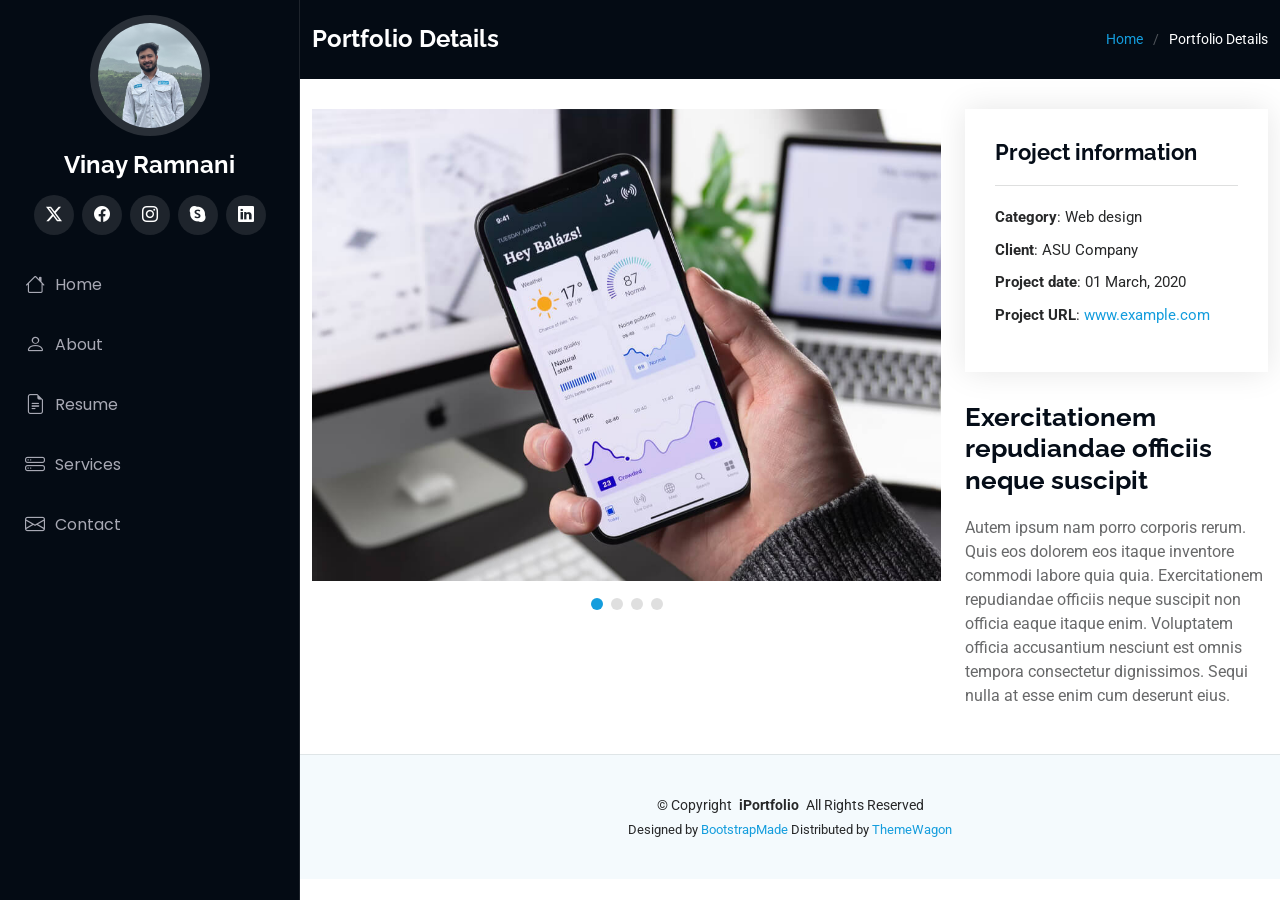
<file: portfolio-details.html>
<!DOCTYPE html>
<html lang="en">

<head>
  <meta charset="utf-8">
  <meta content="width=device-width, initial-scale=1.0" name="viewport">
  <title>Portfolio Details - Vinay Ramnani</title>
  <meta content="" name="description">
  <meta content="" name="keywords">

  <!-- Favicons -->
  <link href="assets/img/favicon.png" rel="icon">
  <link href="assets/img/apple-touch-icon.png" rel="apple-touch-icon">

  <!-- Fonts -->
  <link href="https://fonts.googleapis.com" rel="preconnect">
  <link href="https://fonts.gstatic.com" rel="preconnect" crossorigin>
  <link href="https://fonts.googleapis.com/css2?family=Roboto:ital,wght@0,100;0,300;0,400;0,500;0,700;0,900;1,100;1,300;1,400;1,500;1,700;1,900&family=Poppins:ital,wght@0,100;0,200;0,300;0,400;0,500;0,600;0,700;0,800;0,900;1,100;1,200;1,300;1,400;1,500;1,600;1,700;1,800;1,900&family=Raleway:ital,wght@0,100;0,200;0,300;0,400;0,500;0,600;0,700;0,800;0,900;1,100;1,200;1,300;1,400;1,500;1,600;1,700;1,800;1,900&display=swap" rel="stylesheet">

  <!-- Vendor CSS Files -->
  <link href="assets/vendor/bootstrap/css/bootstrap.min.css" rel="stylesheet">
  <link href="assets/vendor/bootstrap-icons/bootstrap-icons.css" rel="stylesheet">
  <link href="assets/vendor/aos/aos.css" rel="stylesheet">
  <link href="assets/vendor/glightbox/css/glightbox.min.css" rel="stylesheet">
  <link href="assets/vendor/swiper/swiper-bundle.min.css" rel="stylesheet">

  <!-- Main CSS File -->
  <link href="assets/css/main.css" rel="stylesheet">

  <!-- =======================================================
  * Template Name: iPortfolio
  * Template URL: https://bootstrapmade.com/iportfolio-bootstrap-portfolio-websites-template/
  * Updated: Jun 29 2024 with Bootstrap v5.3.3
  * Author: BootstrapMade.com
  * License: https://bootstrapmade.com/license/
  ======================================================== -->
</head>

<body class="portfolio-details-page">

  <header id="header" class="header dark-background d-flex flex-column">
    <i class="header-toggle d-xl-none bi bi-list"></i>

    <div class="profile-img">
      <img src="assets/img/my-profile-img.jpg" alt="" class="img-fluid rounded-circle">
    </div>

    <a href="index.html" class="logo d-flex align-items-center justify-content-center">
      <!-- Uncomment the line below if you also wish to use an image logo -->
      <!-- <img src="assets/img/logo.png" alt=""> -->
      <h1 class="sitename">Vinay Ramnani</h1>
    </a>

    <div class="social-links text-center">
      <a href="#" class="twitter"><i class="bi bi-twitter-x"></i></a>
      <a href="#" class="facebook"><i class="bi bi-facebook"></i></a>
      <a href="#" class="instagram"><i class="bi bi-instagram"></i></a>
      <a href="#" class="google-plus"><i class="bi bi-skype"></i></a>
      <a href="#" class="linkedin"><i class="bi bi-linkedin"></i></a>
    </div>

    <nav id="navmenu" class="navmenu">
      <ul>
        <li><a href="#hero"><i class="bi bi-house navicon"></i>Home</a></li>
        <li><a href="#about"><i class="bi bi-person navicon"></i> About</a></li>
        <li><a href="#resume"><i class="bi bi-file-earmark-text navicon"></i> Resume</a></li>
        <!-- <li><a href="#portfolio"><i class="bi bi-images navicon"></i> Portfolio</a></li> -->
        <li><a href="#services"><i class="bi bi-hdd-stack navicon"></i> Services</a></li>
        <!-- <li class="dropdown"><a href="#"><i class="bi bi-menu-button navicon"></i> <span>Dropdown</span> <i class="bi bi-chevron-down toggle-dropdown"></i></a>
          <ul>
            <li><a href="#">Dropdown 1</a></li>
            <li class="dropdown"><a href="#"><span>Deep Dropdown</span> <i class="bi bi-chevron-down toggle-dropdown"></i></a>
              <ul>
                <li><a href="#">Deep Dropdown 1</a></li>
                <li><a href="#">Deep Dropdown 2</a></li>
                <li><a href="#">Deep Dropdown 3</a></li>
                <li><a href="#">Deep Dropdown 4</a></li>
                <li><a href="#">Deep Dropdown 5</a></li>
              </ul>
            </li>
            <li><a href="#">Dropdown 2</a></li>
            <li><a href="#">Dropdown 3</a></li>
            <li><a href="#">Dropdown 4</a></li>
          </ul>
        </li> -->
        <li><a href="#contact"><i class="bi bi-envelope navicon"></i> Contact</a></li>
      </ul>
    </nav>

  </header>

  <main class="main">

    <!-- Page Title -->
    <div class="page-title dark-background">
      <div class="container d-lg-flex justify-content-between align-items-center">
        <h1 class="mb-2 mb-lg-0">Portfolio Details</h1>
        <nav class="breadcrumbs">
          <ol>
            <li><a href="index.html">Home</a></li>
            <li class="current">Portfolio Details</li>
          </ol>
        </nav>
      </div>
    </div><!-- End Page Title -->

    <!-- Portfolio Details Section -->
    <section id="portfolio-details" class="portfolio-details section">

      <div class="container" data-aos="fade-up" data-aos-delay="100">

        <div class="row gy-4">

          <div class="col-lg-8">
            <div class="portfolio-details-slider swiper init-swiper">

              <script type="application/json" class="swiper-config">
                {
                  "loop": true,
                  "speed": 600,
                  "autoplay": {
                    "delay": 5000
                  },
                  "slidesPerView": "auto",
                  "pagination": {
                    "el": ".swiper-pagination",
                    "type": "bullets",
                    "clickable": true
                  }
                }
              </script>

              <div class="swiper-wrapper align-items-center">

                <div class="swiper-slide">
                  <img src="assets/img/portfolio/app-1.jpg" alt="">
                </div>

                <div class="swiper-slide">
                  <img src="assets/img/portfolio/product-1.jpg" alt="">
                </div>

                <div class="swiper-slide">
                  <img src="assets/img/portfolio/branding-1.jpg" alt="">
                </div>

                <div class="swiper-slide">
                  <img src="assets/img/portfolio/books-1.jpg" alt="">
                </div>

              </div>
              <div class="swiper-pagination"></div>
            </div>
          </div>

          <div class="col-lg-4">
            <div class="portfolio-info" data-aos="fade-up" data-aos-delay="200">
              <h3>Project information</h3>
              <ul>
                <li><strong>Category</strong>: Web design</li>
                <li><strong>Client</strong>: ASU Company</li>
                <li><strong>Project date</strong>: 01 March, 2020</li>
                <li><strong>Project URL</strong>: <a href="#">www.example.com</a></li>
              </ul>
            </div>
            <div class="portfolio-description" data-aos="fade-up" data-aos-delay="300">
              <h2>Exercitationem repudiandae officiis neque suscipit</h2>
              <p>
                Autem ipsum nam porro corporis rerum. Quis eos dolorem eos itaque inventore commodi labore quia quia. Exercitationem repudiandae officiis neque suscipit non officia eaque itaque enim. Voluptatem officia accusantium nesciunt est omnis tempora consectetur dignissimos. Sequi nulla at esse enim cum deserunt eius.
              </p>
            </div>
          </div>

        </div>

      </div>

    </section><!-- /Portfolio Details Section -->

  </main>

  <footer id="footer" class="footer position-relative light-background">

    <div class="container">
      <div class="copyright text-center ">
        <p>© <span>Copyright</span> <strong class="px-1 sitename">iPortfolio</strong> <span>All Rights Reserved</span></p>
      </div>
      <div class="credits">
        <!-- All the links in the footer should remain intact. -->
        <!-- You can delete the links only if you've purchased the pro version. -->
        <!-- Licensing information: https://bootstrapmade.com/license/ -->
        <!-- Purchase the pro version with working PHP/AJAX contact form: [buy-url] -->
        Designed by <a href="https://bootstrapmade.com/">BootstrapMade</a> Distributed by <a href="https://themewagon.com">ThemeWagon</a>
      </div>
    </div>

  </footer>

  <!-- Scroll Top -->
  <a href="#" id="scroll-top" class="scroll-top d-flex align-items-center justify-content-center"><i class="bi bi-arrow-up-short"></i></a>

  <!-- Preloader -->
  <div id="preloader"></div>

  <!-- Vendor JS Files -->
  <script src="assets/vendor/bootstrap/js/bootstrap.bundle.min.js"></script>
  <script src="assets/vendor/php-email-form/validate.js"></script>
  <script src="assets/vendor/aos/aos.js"></script>
  <script src="assets/vendor/typed.js/typed.umd.js"></script>
  <script src="assets/vendor/purecounter/purecounter_vanilla.js"></script>
  <script src="assets/vendor/waypoints/noframework.waypoints.js"></script>
  <script src="assets/vendor/glightbox/js/glightbox.min.js"></script>
  <script src="assets/vendor/imagesloaded/imagesloaded.pkgd.min.js"></script>
  <script src="assets/vendor/isotope-layout/isotope.pkgd.min.js"></script>
  <script src="assets/vendor/swiper/swiper-bundle.min.js"></script>

  <!-- Main JS File -->
  <script src="assets/js/main.js"></script>

</body>

</html>
</file>
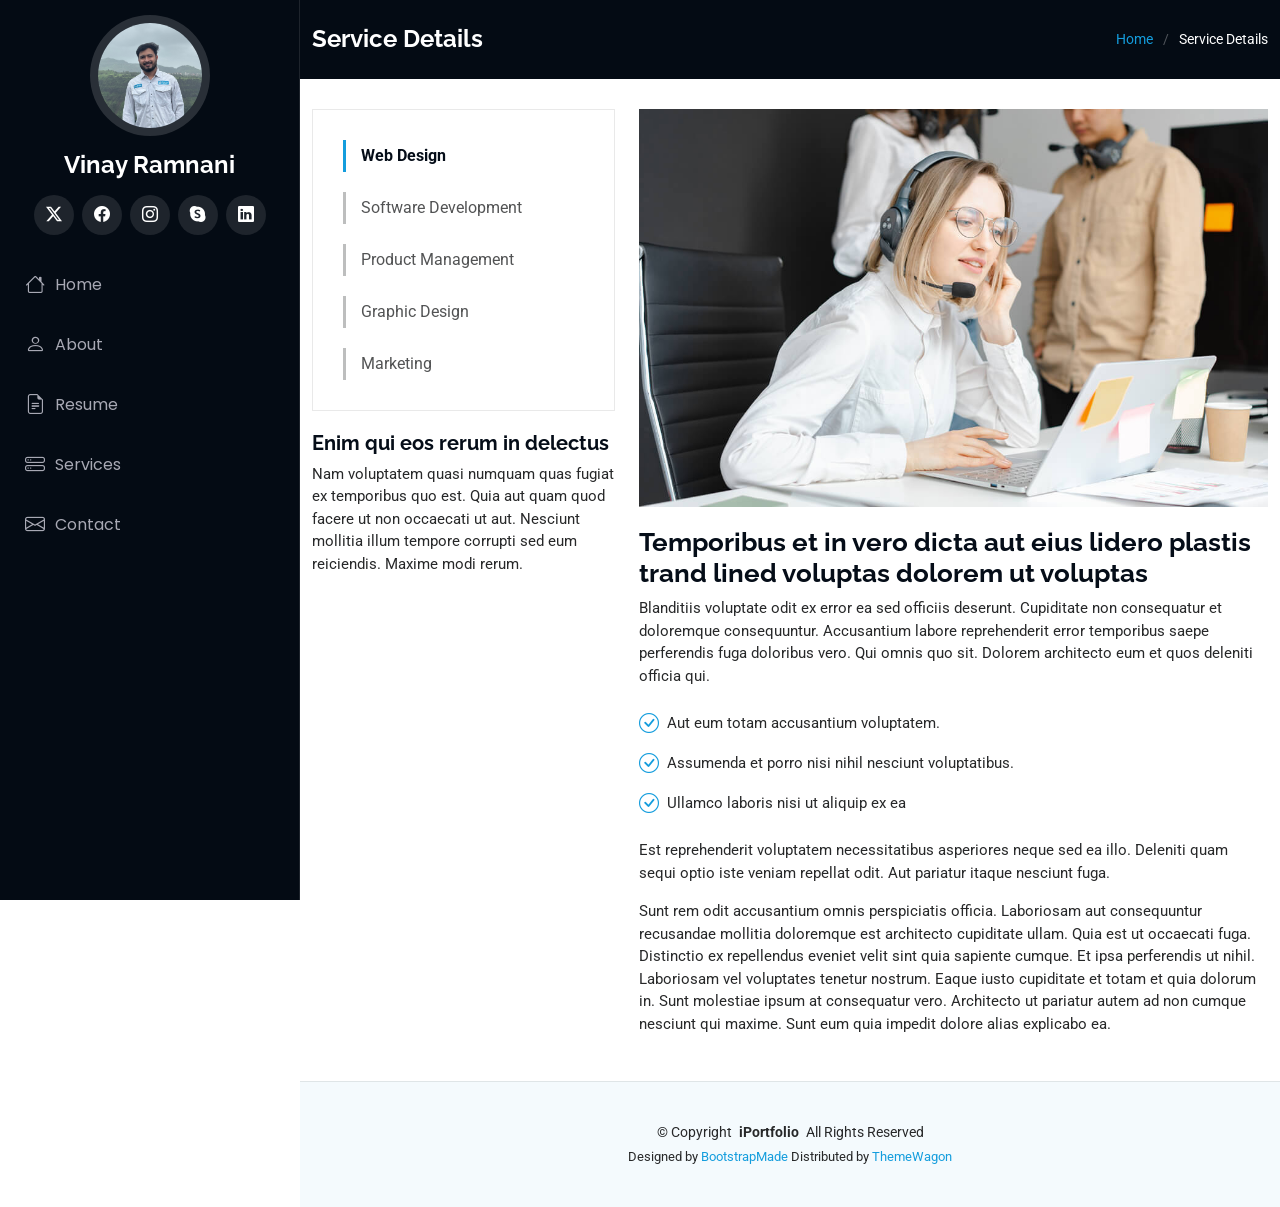
<file: service-details.html>
<!DOCTYPE html>
<html lang="en">

<head>
  <meta charset="utf-8">
  <meta content="width=device-width, initial-scale=1.0" name="viewport">
  <title>Service Details - Vinay Ramnani</title>
  <meta content="" name="description">
  <meta content="" name="keywords">

  <!-- Favicons -->
  <link href="assets/img/favicon.png" rel="icon">
  <link href="assets/img/apple-touch-icon.png" rel="apple-touch-icon">

  <!-- Fonts -->
  <link href="https://fonts.googleapis.com" rel="preconnect">
  <link href="https://fonts.gstatic.com" rel="preconnect" crossorigin>
  <link href="https://fonts.googleapis.com/css2?family=Roboto:ital,wght@0,100;0,300;0,400;0,500;0,700;0,900;1,100;1,300;1,400;1,500;1,700;1,900&family=Poppins:ital,wght@0,100;0,200;0,300;0,400;0,500;0,600;0,700;0,800;0,900;1,100;1,200;1,300;1,400;1,500;1,600;1,700;1,800;1,900&family=Raleway:ital,wght@0,100;0,200;0,300;0,400;0,500;0,600;0,700;0,800;0,900;1,100;1,200;1,300;1,400;1,500;1,600;1,700;1,800;1,900&display=swap" rel="stylesheet">

  <!-- Vendor CSS Files -->
  <link href="assets/vendor/bootstrap/css/bootstrap.min.css" rel="stylesheet">
  <link href="assets/vendor/bootstrap-icons/bootstrap-icons.css" rel="stylesheet">
  <link href="assets/vendor/aos/aos.css" rel="stylesheet">
  <link href="assets/vendor/glightbox/css/glightbox.min.css" rel="stylesheet">
  <link href="assets/vendor/swiper/swiper-bundle.min.css" rel="stylesheet">

  <!-- Main CSS File -->
  <link href="assets/css/main.css" rel="stylesheet">

  <!-- =======================================================
  * Template Name: iPortfolio
  * Template URL: https://bootstrapmade.com/iportfolio-bootstrap-portfolio-websites-template/
  * Updated: Jun 29 2024 with Bootstrap v5.3.3
  * Author: BootstrapMade.com
  * License: https://bootstrapmade.com/license/
  ======================================================== -->
</head>

<body class="service-details-page">

  <header id="header" class="header dark-background d-flex flex-column">
    <i class="header-toggle d-xl-none bi bi-list"></i>

    <div class="profile-img">
      <img src="assets/img/my-profile-img.jpg" alt="" class="img-fluid rounded-circle">
    </div>

    <a href="index.html" class="logo d-flex align-items-center justify-content-center">
      <!-- Uncomment the line below if you also wish to use an image logo -->
      <!-- <img src="assets/img/logo.png" alt=""> -->
      <h1 class="sitename">Vinay Ramnani</h1>
    </a>

    <div class="social-links text-center">
      <a href="#" class="twitter"><i class="bi bi-twitter-x"></i></a>
      <a href="#" class="facebook"><i class="bi bi-facebook"></i></a>
      <a href="#" class="instagram"><i class="bi bi-instagram"></i></a>
      <a href="#" class="google-plus"><i class="bi bi-skype"></i></a>
      <a href="#" class="linkedin"><i class="bi bi-linkedin"></i></a>
    </div>

    <nav id="navmenu" class="navmenu">
      <ul>
        <li><a href="#hero"><i class="bi bi-house navicon"></i>Home</a></li>
        <li><a href="#about"><i class="bi bi-person navicon"></i> About</a></li>
        <li><a href="#resume"><i class="bi bi-file-earmark-text navicon"></i> Resume</a></li>
        <!-- <li><a href="#portfolio"><i class="bi bi-images navicon"></i> Portfolio</a></li> -->
        <li><a href="#services"><i class="bi bi-hdd-stack navicon"></i> Services</a></li>
        <!-- <li class="dropdown"><a href="#"><i class="bi bi-menu-button navicon"></i> <span>Dropdown</span> <i class="bi bi-chevron-down toggle-dropdown"></i></a>
          <ul>
            <li><a href="#">Dropdown 1</a></li>
            <li class="dropdown"><a href="#"><span>Deep Dropdown</span> <i class="bi bi-chevron-down toggle-dropdown"></i></a>
              <ul>
                <li><a href="#">Deep Dropdown 1</a></li>
                <li><a href="#">Deep Dropdown 2</a></li>
                <li><a href="#">Deep Dropdown 3</a></li>
                <li><a href="#">Deep Dropdown 4</a></li>
                <li><a href="#">Deep Dropdown 5</a></li>
              </ul>
            </li>
            <li><a href="#">Dropdown 2</a></li>
            <li><a href="#">Dropdown 3</a></li>
            <li><a href="#">Dropdown 4</a></li>
          </ul>
        </li> -->
        <li><a href="#contact"><i class="bi bi-envelope navicon"></i> Contact</a></li>
      </ul>
    </nav>

  </header>

  <main class="main">

    <!-- Page Title -->
    <div class="page-title dark-background">
      <div class="container d-lg-flex justify-content-between align-items-center">
        <h1 class="mb-2 mb-lg-0">Service Details</h1>
        <nav class="breadcrumbs">
          <ol>
            <li><a href="index.html">Home</a></li>
            <li class="current">Service Details</li>
          </ol>
        </nav>
      </div>
    </div><!-- End Page Title -->

    <!-- Service Details Section -->
    <section id="service-details" class="service-details section">

      <div class="container">

        <div class="row gy-4">

          <div class="col-lg-4" data-aos="fade-up" data-aos-delay="100">
            <div class="services-list">
              <a href="#" class="active">Web Design</a>
              <a href="#">Software Development</a>
              <a href="#">Product Management</a>
              <a href="#">Graphic Design</a>
              <a href="#">Marketing</a>
            </div>

            <h4>Enim qui eos rerum in delectus</h4>
            <p>Nam voluptatem quasi numquam quas fugiat ex temporibus quo est. Quia aut quam quod facere ut non occaecati ut aut. Nesciunt mollitia illum tempore corrupti sed eum reiciendis. Maxime modi rerum.</p>
          </div>

          <div class="col-lg-8" data-aos="fade-up" data-aos-delay="200">
            <img src="assets/img/services.jpg" alt="" class="img-fluid services-img">
            <h3>Temporibus et in vero dicta aut eius lidero plastis trand lined voluptas dolorem ut voluptas</h3>
            <p>
              Blanditiis voluptate odit ex error ea sed officiis deserunt. Cupiditate non consequatur et doloremque consequuntur. Accusantium labore reprehenderit error temporibus saepe perferendis fuga doloribus vero. Qui omnis quo sit. Dolorem architecto eum et quos deleniti officia qui.
            </p>
            <ul>
              <li><i class="bi bi-check-circle"></i> <span>Aut eum totam accusantium voluptatem.</span></li>
              <li><i class="bi bi-check-circle"></i> <span>Assumenda et porro nisi nihil nesciunt voluptatibus.</span></li>
              <li><i class="bi bi-check-circle"></i> <span>Ullamco laboris nisi ut aliquip ex ea</span></li>
            </ul>
            <p>
              Est reprehenderit voluptatem necessitatibus asperiores neque sed ea illo. Deleniti quam sequi optio iste veniam repellat odit. Aut pariatur itaque nesciunt fuga.
            </p>
            <p>
              Sunt rem odit accusantium omnis perspiciatis officia. Laboriosam aut consequuntur recusandae mollitia doloremque est architecto cupiditate ullam. Quia est ut occaecati fuga. Distinctio ex repellendus eveniet velit sint quia sapiente cumque. Et ipsa perferendis ut nihil. Laboriosam vel voluptates tenetur nostrum. Eaque iusto cupiditate et totam et quia dolorum in. Sunt molestiae ipsum at consequatur vero. Architecto ut pariatur autem ad non cumque nesciunt qui maxime. Sunt eum quia impedit dolore alias explicabo ea.
            </p>
          </div>

        </div>

      </div>

    </section><!-- /Service Details Section -->

  </main>

  <footer id="footer" class="footer position-relative light-background">

    <div class="container">
      <div class="copyright text-center ">
        <p>© <span>Copyright</span> <strong class="px-1 sitename">iPortfolio</strong> <span>All Rights Reserved</span></p>
      </div>
      <div class="credits">
        <!-- All the links in the footer should remain intact. -->
        <!-- You can delete the links only if you've purchased the pro version. -->
        <!-- Licensing information: https://bootstrapmade.com/license/ -->
        <!-- Purchase the pro version with working PHP/AJAX contact form: [buy-url] -->
        Designed by <a href="https://bootstrapmade.com/">BootstrapMade</a> Distributed by <a href="https://themewagon.com">ThemeWagon</a>
      </div>
    </div>

  </footer>

  <!-- Scroll Top -->
  <a href="#" id="scroll-top" class="scroll-top d-flex align-items-center justify-content-center"><i class="bi bi-arrow-up-short"></i></a>

  <!-- Preloader -->
  <div id="preloader"></div>

  <!-- Vendor JS Files -->
  <script src="assets/vendor/bootstrap/js/bootstrap.bundle.min.js"></script>
  <script src="assets/vendor/php-email-form/validate.js"></script>
  <script src="assets/vendor/aos/aos.js"></script>
  <script src="assets/vendor/typed.js/typed.umd.js"></script>
  <script src="assets/vendor/purecounter/purecounter_vanilla.js"></script>
  <script src="assets/vendor/waypoints/noframework.waypoints.js"></script>
  <script src="assets/vendor/glightbox/js/glightbox.min.js"></script>
  <script src="assets/vendor/imagesloaded/imagesloaded.pkgd.min.js"></script>
  <script src="assets/vendor/isotope-layout/isotope.pkgd.min.js"></script>
  <script src="assets/vendor/swiper/swiper-bundle.min.js"></script>

  <!-- Main JS File -->
  <script src="assets/js/main.js"></script>

</body>

</html>
</file>
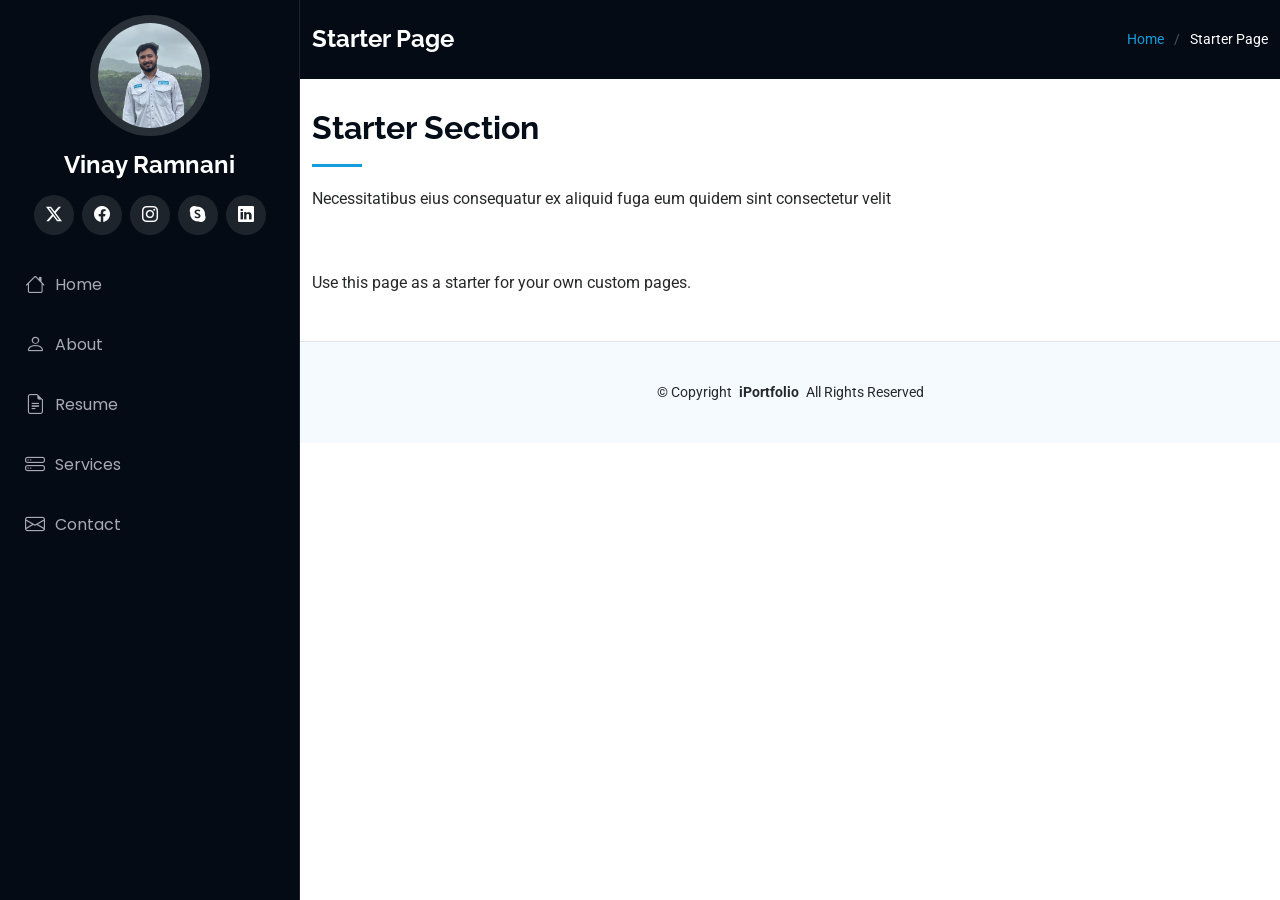
<file: starter-page.html>
<!DOCTYPE html>
<html lang="en">

<head>
  <meta charset="utf-8">
  <meta content="width=device-width, initial-scale=1.0" name="viewport">
  <title>Starter Page - Vinay Ramnani</title>
  <meta content="" name="description">
  <meta content="" name="keywords">

  <!-- Favicons -->
  <link href="assets/img/favicon.png" rel="icon">
  <link href="assets/img/apple-touch-icon.png" rel="apple-touch-icon">

  <!-- Fonts -->
  <link href="https://fonts.googleapis.com" rel="preconnect">
  <link href="https://fonts.gstatic.com" rel="preconnect" crossorigin>
  <link href="https://fonts.googleapis.com/css2?family=Roboto:ital,wght@0,100;0,300;0,400;0,500;0,700;0,900;1,100;1,300;1,400;1,500;1,700;1,900&family=Poppins:ital,wght@0,100;0,200;0,300;0,400;0,500;0,600;0,700;0,800;0,900;1,100;1,200;1,300;1,400;1,500;1,600;1,700;1,800;1,900&family=Raleway:ital,wght@0,100;0,200;0,300;0,400;0,500;0,600;0,700;0,800;0,900;1,100;1,200;1,300;1,400;1,500;1,600;1,700;1,800;1,900&display=swap" rel="stylesheet">

  <!-- Vendor CSS Files -->
  <link href="assets/vendor/bootstrap/css/bootstrap.min.css" rel="stylesheet">
  <link href="assets/vendor/bootstrap-icons/bootstrap-icons.css" rel="stylesheet">
  <link href="assets/vendor/aos/aos.css" rel="stylesheet">
  <link href="assets/vendor/glightbox/css/glightbox.min.css" rel="stylesheet">
  <link href="assets/vendor/swiper/swiper-bundle.min.css" rel="stylesheet">

  <!-- Main CSS File -->
  <link href="assets/css/main.css" rel="stylesheet">


</head>

<body class="starter-page-page">

  <header id="header" class="header dark-background d-flex flex-column">
    <i class="header-toggle d-xl-none bi bi-list"></i>

    <div class="profile-img">
      <img src="assets/img/my-profile-img.jpg" alt="" class="img-fluid rounded-circle">
    </div>

    <a href="index.html" class="logo d-flex align-items-center justify-content-center">

      <h1 class="sitename">Vinay Ramnani</h1>
    </a>

    <div class="social-links text-center">
      <a href="#" class="twitter"><i class="bi bi-twitter-x"></i></a>
      <a href="#" class="facebook"><i class="bi bi-facebook"></i></a>
      <a href="#" class="instagram"><i class="bi bi-instagram"></i></a>
      <a href="#" class="google-plus"><i class="bi bi-skype"></i></a>
      <a href="#" class="linkedin"><i class="bi bi-linkedin"></i></a>
    </div>

    <nav id="navmenu" class="navmenu">
      <ul>
        <li><a href="#hero"><i class="bi bi-house navicon"></i>Home</a></li>
        <li><a href="#about"><i class="bi bi-person navicon"></i> About</a></li>
        <li><a href="#resume"><i class="bi bi-file-earmark-text navicon"></i> Resume</a></li>
        <!-- <li><a href="#portfolio"><i class="bi bi-images navicon"></i> Portfolio</a></li> -->
        <li><a href="#services"><i class="bi bi-hdd-stack navicon"></i> Services</a></li>
        <!-- <li class="dropdown"><a href="#"><i class="bi bi-menu-button navicon"></i> <span>Dropdown</span> <i class="bi bi-chevron-down toggle-dropdown"></i></a>
          <ul>
            <li><a href="#">Dropdown 1</a></li>
            <li class="dropdown"><a href="#"><span>Deep Dropdown</span> <i class="bi bi-chevron-down toggle-dropdown"></i></a>
              <ul>
                <li><a href="#">Deep Dropdown 1</a></li>
                <li><a href="#">Deep Dropdown 2</a></li>
                <li><a href="#">Deep Dropdown 3</a></li>
                <li><a href="#">Deep Dropdown 4</a></li>
                <li><a href="#">Deep Dropdown 5</a></li>
              </ul>
            </li>
            <li><a href="#">Dropdown 2</a></li>
            <li><a href="#">Dropdown 3</a></li>
            <li><a href="#">Dropdown 4</a></li>
          </ul>
        </li> -->
        <li><a href="#contact"><i class="bi bi-envelope navicon"></i> Contact</a></li>
      </ul>
    </nav>

  </header>

  <main class="main">

    <!-- Page Title -->
    <div class="page-title dark-background">
      <div class="container d-lg-flex justify-content-between align-items-center">
        <h1 class="mb-2 mb-lg-0">Starter Page</h1>
        <nav class="breadcrumbs">
          <ol>
            <li><a href="index.html">Home</a></li>
            <li class="current">Starter Page</li>
          </ol>
        </nav>
      </div>
    </div><!-- End Page Title -->

    <!-- Starter Section Section -->
    <section id="starter-section" class="starter-section section">

      <!-- Section Title -->
      <div class="container section-title" data-aos="fade-up">
        <h2>Starter Section</h2>
        <p>Necessitatibus eius consequatur ex aliquid fuga eum quidem sint consectetur velit</p>
      </div><!-- End Section Title -->

      <div class="container" data-aos="fade-up">
        <p>Use this page as a starter for your own custom pages.</p>
      </div>

    </section><!-- /Starter Section Section -->

  </main>

  <footer id="footer" class="footer position-relative light-background">

    <div class="container">
      <div class="copyright text-center ">
        <p>© <span>Copyright</span> <strong class="px-1 sitename">iPortfolio</strong> <span>All Rights Reserved</span></p>
      </div>

    </div>

  </footer>

  <!-- Scroll Top -->
  <a href="#" id="scroll-top" class="scroll-top d-flex align-items-center justify-content-center"><i class="bi bi-arrow-up-short"></i></a>

  <!-- Preloader -->
  <div id="preloader"></div>

  <!-- Vendor JS Files -->
  <script src="assets/vendor/bootstrap/js/bootstrap.bundle.min.js"></script>
  <script src="assets/vendor/php-email-form/validate.js"></script>
  <script src="assets/vendor/aos/aos.js"></script>
  <script src="assets/vendor/typed.js/typed.umd.js"></script>
  <script src="assets/vendor/purecounter/purecounter_vanilla.js"></script>
  <script src="assets/vendor/waypoints/noframework.waypoints.js"></script>
  <script src="assets/vendor/glightbox/js/glightbox.min.js"></script>
  <script src="assets/vendor/imagesloaded/imagesloaded.pkgd.min.js"></script>
  <script src="assets/vendor/isotope-layout/isotope.pkgd.min.js"></script>
  <script src="assets/vendor/swiper/swiper-bundle.min.js"></script>

  <!-- Main JS File -->
  <script src="assets/js/main.js"></script>

</body>

</html>
</file>
<file: assets/css/main.css>
/**
* Template Name: iPortfolio
* Template URL: https://bootstrapmade.com/iportfolio-bootstrap-portfolio-websites-template/
* Updated: Jun 29 2024 with Bootstrap v5.3.3
* Author: BootstrapMade.com
* License: https://bootstrapmade.com/license/
*/

/*--------------------------------------------------------------
# Font & Color Variables
# Help: https://bootstrapmade.com/color-system/
--------------------------------------------------------------*/
/* Fonts */
:root {
  --default-font: "Roboto",  system-ui, -apple-system, "Segoe UI", Roboto, "Helvetica Neue", Arial, "Noto Sans", "Liberation Sans", sans-serif, "Apple Color Emoji", "Segoe UI Emoji", "Segoe UI Symbol", "Noto Color Emoji";
  --heading-font: "Raleway",  sans-serif;
  --nav-font: "Poppins",  sans-serif;
}

/* Global Colors - The following color variables are used throughout the website. Updating them here will change the color scheme of the entire website */
:root {
  --background-color: #ffffff; /* Background color for the entire website, including individual sections */
  --default-color: #272829; /* Default color used for the majority of the text content across the entire website */
  --heading-color: #050d18; /* Color for headings, subheadings and title throughout the website */
  --accent-color: #149ddd; /* Accent color that represents your brand on the website. It's used for buttons, links, and other elements that need to stand out */
  --surface-color: #ffffff; /* The surface color is used as a background of boxed elements within sections, such as cards, icon boxes, or other elements that require a visual separation from the global background. */
  --contrast-color: #ffffff; /* Contrast color for text, ensuring readability against backgrounds of accent, heading, or default colors. */
}

/* Nav Menu Colors - The following color variables are used specifically for the navigation menu. They are separate from the global colors to allow for more customization options */
:root {
  --nav-color: #a8a9b4;  /* The default color of the main navmenu links */
  --nav-hover-color: #ffffff; /* Applied to main navmenu links when they are hovered over or active */
  --nav-mobile-background-color: #040b14; /* Used as the background color for mobile navigation menu */
  --nav-dropdown-background-color: #040b14; /* Used as the background color for dropdown items that appear when hovering over primary navigation items */
  --nav-dropdown-color: #a8a9b4; /* Used for navigation links of the dropdown items in the navigation menu. */
  --nav-dropdown-hover-color: #ffffff; /* Similar to --nav-hover-color, this color is applied to dropdown navigation links when they are hovered over. */
}

/* Color Presets - These classes override global colors when applied to any section or element, providing reuse of the sam color scheme. */

.light-background {
  --background-color: #f4fafd;
  --surface-color: #ffffff;
}

.dark-background {
  --background-color: #040b14;
  --default-color: #ffffff;
  --heading-color: #ffffff;
  --surface-color: #151f2b;
  --contrast-color: #ffffff;
}

/* Smooth scroll */
:root {
  scroll-behavior: smooth;
}

/*--------------------------------------------------------------
# General Styling & Shared Classes
--------------------------------------------------------------*/
body {
  color: var(--default-color);
  background-color: var(--background-color);
  font-family: var(--default-font);
}

a {
  color: var(--accent-color);
  text-decoration: none;
  transition: 0.3s;
}

a:hover {
  color: color-mix(in srgb, var(--accent-color), transparent 25%);
  text-decoration: none;
}

h1,
h2,
h3,
h4,
h5,
h6 {
  color: var(--heading-color);
  font-family: var(--heading-font);
}

/* PHP Email Form Messages
------------------------------*/
.php-email-form .error-message {
  display: none;
  background: #df1529;
  color: #ffffff;
  text-align: left;
  padding: 15px;
  margin-bottom: 24px;
  font-weight: 600;
}

.php-email-form .sent-message {
  display: none;
  color: #ffffff;
  background: #059652;
  text-align: center;
  padding: 15px;
  margin-bottom: 24px;
  font-weight: 600;
}

.php-email-form .loading {
  display: none;
  background: var(--surface-color);
  text-align: center;
  padding: 15px;
  margin-bottom: 24px;
}

.php-email-form .loading:before {
  content: "";
  display: inline-block;
  border-radius: 50%;
  width: 24px;
  height: 24px;
  margin: 0 10px -6px 0;
  border: 3px solid var(--accent-color);
  border-top-color: var(--surface-color);
  animation: php-email-form-loading 1s linear infinite;
}

@keyframes php-email-form-loading {
  0% {
    transform: rotate(0deg);
  }

  100% {
    transform: rotate(360deg);
  }
}

/*--------------------------------------------------------------
# Global Header
--------------------------------------------------------------*/
.header {
  color: var(--default-color);
  background-color: var(--background-color);
  position: fixed;
  top: 0;
  left: 0;
  bottom: 0;
  padding: 0 15px;
  width: 300px;
  transition: all ease-in-out 0.3s;
  overflow-y: auto;
  z-index: 997;
  border-right: 1px solid color-mix(in srgb, var(--default-color), transparent 90%);
}

.header .profile-img img {
  margin: 15px auto;
  display: block;
  width: 120px;
  border: 8px solid color-mix(in srgb, var(--default-color), transparent 85%);
}

.header .logo {
  line-height: 1;
  margin-bottom: 15px;
}

.header .logo img {
  max-height: 32px;
  margin-right: 8px;
}

.header .logo h1 {
  font-size: 24px;
  margin: 0;
  font-weight: 700;
  color: var(--heading-color);
}

.header .social-links {
  margin: 0 0 20px 0;
}

.header .social-links a {
  font-size: 16px;
  display: inline-flex;
  align-items: center;
  justify-content: center;
  background: color-mix(in srgb, var(--default-color), transparent 90%);
  color: var(--default-color);
  margin: 0 2px;
  border-radius: 50%;
  text-align: center;
  width: 40px;
  height: 40px;
  transition: 0.3s;
}

.header .social-links a:hover {
  color: var(--contrast-color);
  background: var(--accent-color);
}

@media (min-width: 1200px) {

  .header~main,
  .header~#footer {
    margin-left: 300px;
  }
}

@media (max-width: 1199px) {
  .header {
    left: -100%;
  }
}

.header.header-show {
  left: 0;
}

.header .header-toggle {
  color: var(--contrast-color);
  background-color: var(--accent-color);
  font-size: 22px;
  display: flex;
  align-items: center;
  justify-content: center;
  width: 40px;
  height: 40px;
  border-radius: 50%;
  cursor: pointer;
  position: fixed;
  top: 15px;
  right: 15px;
  z-index: 9999;
  transition: background-color 0.3s;
}

.header .header-toggle:hover {
  color: var(--contrast-color);
  background-color: color-mix(in srgb, var(--accent-color) 90%, white 15%);
}

/*--------------------------------------------------------------
# Navigation Menu
--------------------------------------------------------------*/
.mobile-nav-toggle {
  display: none;
}

.navmenu {
  padding: 0;
  z-index: 9997;
}

.navmenu ul {
  list-style: none;
  padding: 0 0 20px 0;
  margin: 0;
}

.navmenu a,
.navmenu a:focus {
  color: var(--nav-color);
  padding: 15px 10px;
  font-family: var(--nav-font);
  font-size: 16px;
  font-weight: 400;
  display: flex;
  align-items: center;
  white-space: nowrap;
  transition: 0.3s;
  width: 100%;
}

.navmenu a .navicon,
.navmenu a:focus .navicon {
  font-size: 20px;
  margin-right: 10px;
}

.navmenu a .toggle-dropdown,
.navmenu a:focus .toggle-dropdown {
  font-size: 12px;
  line-height: 0;
  margin-left: auto;
  width: 30px;
  height: 30px;
  display: flex;
  align-items: center;
  justify-content: center;
  border-radius: 50%;
  transition: 0.3s;
  flex-shrink: 0;
  background-color: color-mix(in srgb, var(--accent-color), transparent 90%);
}

.navmenu a .toggle-dropdown:hover,
.navmenu a:focus .toggle-dropdown:hover {
  background-color: var(--accent-color);
  color: var(--contrast-color);
}

.navmenu a:hover,
.navmenu .active,
.navmenu .active:focus {
  color: var(--nav-hover-color);
}

.navmenu a:hover .navicon,
.navmenu .active .navicon,
.navmenu .active:focus .navicon {
  color: var(--accent-color);
}

.navmenu .active .toggle-dropdown,
.navmenu .active:focus .toggle-dropdown {
  background-color: var(--accent-color);
  color: var(--contrast-color);
  transform: rotate(180deg);
}

.navmenu .dropdown {
  display: block;
}

.navmenu .dropdown a,
.navmenu .dropdown a:focus {
  color: --nav-dropdown-color;
}

.navmenu .dropdown a:hover,
.navmenu .dropdown .active,
.navmenu .dropdown .active:focus {
  color: var(--nav-dropdown-hover-color);
}

.navmenu .dropdown ul {
  position: static;
  display: none;
  z-index: 99;
  padding: 5px 10px;
  margin: 5px 10px;
  background-color: var(--nav-dropdown-background-color);
  border: 1px solid color-mix(in srgb, var(--default-color), transparent 90%);
  box-shadow: none;
  transition: all 0.5s ease-in-out;
}

.navmenu .dropdown ul ul {
  background-color: rgba(33, 37, 41, 0.1);
}

.navmenu .dropdown>.dropdown-active {
  display: block;
  background-color: rgba(33, 37, 41, 0.03);
}

/*--------------------------------------------------------------
# Global Footer
--------------------------------------------------------------*/
.footer {
  color: var(--default-color);
  background-color: var(--background-color);
  font-size: 14px;
  padding: 40px 0;
  position: relative;
  border-top: 1px solid color-mix(in srgb, var(--default-color), transparent 90%);
}

.footer .copyright p {
  margin-bottom: 0;
}

.footer .credits {
  margin-top: 4px;
  font-size: 13px;
  text-align: center;
}

/*--------------------------------------------------------------
# Preloader
--------------------------------------------------------------*/
#preloader {
  position: fixed;
  inset: 0;
  z-index: 999999;
  overflow: hidden;
  background: var(--background-color);
  transition: all 0.6s ease-out;
}

#preloader:before {
  content: "";
  position: fixed;
  top: calc(50% - 30px);
  left: calc(50% - 30px);
  border: 6px solid #ffffff;
  border-color: var(--accent-color) transparent var(--accent-color) transparent;
  border-radius: 50%;
  width: 60px;
  height: 60px;
  animation: animate-preloader 1.5s linear infinite;
}

@keyframes animate-preloader {
  0% {
    transform: rotate(0deg);
  }

  100% {
    transform: rotate(360deg);
  }
}

/*--------------------------------------------------------------
# Scroll Top Button
--------------------------------------------------------------*/
.scroll-top {
  position: fixed;
  visibility: hidden;
  opacity: 0;
  right: 15px;
  bottom: -15px;
  z-index: 99999;
  background-color: var(--accent-color);
  width: 44px;
  height: 44px;
  border-radius: 50px;
  transition: all 0.4s;
}

.scroll-top i {
  font-size: 24px;
  color: var(--contrast-color);
  line-height: 0;
}

.scroll-top:hover {
  background-color: color-mix(in srgb, var(--accent-color), transparent 20%);
  color: var(--contrast-color);
}

.scroll-top.active {
  visibility: visible;
  opacity: 1;
  bottom: 15px;
}

/*--------------------------------------------------------------
# Disable aos animation delay on mobile devices
--------------------------------------------------------------*/
@media screen and (max-width: 768px) {
  [data-aos-delay] {
    transition-delay: 0 !important;
  }
}

/*--------------------------------------------------------------
# Global Page Titles & Breadcrumbs
--------------------------------------------------------------*/
.page-title {
  color: var(--default-color);
  background-color: var(--background-color);
  padding: 25px 0;
  position: relative;
}

.page-title h1 {
  font-size: 24px;
  font-weight: 700;
}

.page-title .breadcrumbs ol {
  display: flex;
  flex-wrap: wrap;
  list-style: none;
  padding: 0;
  margin: 0;
  font-size: 14px;
  font-weight: 400;
}

.page-title .breadcrumbs ol li+li {
  padding-left: 10px;
}

.page-title .breadcrumbs ol li+li::before {
  content: "/";
  display: inline-block;
  padding-right: 10px;
  color: color-mix(in srgb, var(--default-color), transparent 70%);
}

/*--------------------------------------------------------------
# Global Sections
--------------------------------------------------------------*/
section,
.section {
  color: var(--default-color);
  background-color: var(--background-color);
  padding: 30px 0;
  overflow: clip;
}

/*--------------------------------------------------------------
# Global Section Titles
--------------------------------------------------------------*/
.section-title {
  padding-bottom: 60px;
  position: relative;
}

.section-title h2 {
  font-size: 32px;
  font-weight: 700;
  margin-bottom: 20px;
  padding-bottom: 20px;
  position: relative;
}

.section-title h2:after {
  content: "";
  position: absolute;
  display: block;
  width: 50px;
  height: 3px;
  background: var(--accent-color);
  left: 0;
  bottom: 0;
}

.section-title p {
  margin-bottom: 0;
}

/*--------------------------------------------------------------
# Hero Section
--------------------------------------------------------------*/
.hero {
  width: 100%;
  min-height: 100vh;
  position: relative;
  padding: 80px 0;
  display: flex;
  align-items: center;
  justify-content: center;
}

.hero img {
  position: absolute;
  inset: 0;
  display: block;
  width: 100%;
  height: 100%;
  object-fit: cover;
  z-index: 1;
}

.hero:before {
  content: "";
  background: color-mix(in srgb, var(--background-color), transparent 70%);
  position: absolute;
  inset: 0;
  z-index: 2;
}

.hero .container {
  position: relative;
  z-index: 3;
}

.hero h2 {
  margin: 0;
  font-size: 64px;
  font-weight: 700;
}

.hero p {
  margin: 5px 0 0 0;
  font-size: 26px;
}

.hero p span {
  letter-spacing: 1px;
  border-bottom: 2px solid var(--accent-color);
}

.hero .social-links {
  margin-top: 25px;
}

.hero .social-links a {
  font-size: 24px;
  display: inline-block;
  color: color-mix(in srgb, var(--default-color), transparent 50%);
  line-height: 1;
  margin-right: 20px;
  transition: 0.3s;
}

.hero .social-links a:hover {
  color: var(--accent-color);
}

@media (max-width: 768px) {
  .hero h2 {
    font-size: 32px;
  }

  .hero p {
    font-size: 20px;
  }
}

/*--------------------------------------------------------------
# About Section
--------------------------------------------------------------*/
.about .content h2 {
  font-weight: 700;
  font-size: 24px;
}

.about .content ul {
  list-style: none;
  padding: 0;
}

.about .content ul li {
  margin-bottom: 20px;
  display: flex;
  align-items: center;
}

.about .content ul strong {
  margin-right: 10px;
}

.about .content ul i {
  font-size: 16px;
  margin-right: 5px;
  color: var(--accent-color);
  line-height: 0;
}

/*--------------------------------------------------------------
# Stats Section
--------------------------------------------------------------*/
.stats .stats-item {
  padding: 30px;
  width: 100%;
}

.stats .stats-item i {
  color: var(--accent-color);
  display: block;
  font-size: 44px;
  float: left;
  line-height: 0;
}

.stats .stats-item .purecounter {
  color: var(--heading-color);
  font-size: 48px;
  line-height: 40px;
  display: block;
  font-weight: 700;
  margin-left: 60px;
}

.stats .stats-item p {
  color: color-mix(in srgb, var(--default-color), transparent 40%);
  padding: 15px 0 0 0;
  margin: 0 0 0 60px;
  font-family: var(--heading-font);
  font-size: 14px;
}

/*--------------------------------------------------------------
# Skills Section
--------------------------------------------------------------*/
.skills .progress {
  height: 60px;
  display: block;
  background: none;
  border-radius: 0;
}

.skills .progress .skill {
  color: var(--heading-color);
  padding: 0;
  margin: 0 0 6px 0;
  text-transform: uppercase;
  display: block;
  font-weight: 600;
  font-family: var(--heading-font);
}

.skills .progress .skill .val {
  float: right;
  font-style: normal;
}

.skills .progress-bar-wrap {
  background: color-mix(in srgb, var(--default-color), transparent 90%);
  height: 10px;
}

.skills .progress-bar {
  width: 1px;
  height: 10px;
  transition: 0.9s;
  background-color: var(--accent-color);
}

/*--------------------------------------------------------------
# Resume Section
--------------------------------------------------------------*/
.resume .resume-title {
  color: var(--heading-color);
  font-size: 26px;
  font-weight: 700;
  margin-top: 20px;
  margin-bottom: 20px;
}

.resume .resume-item {
  padding: 0 0 20px 20px;
  margin-top: -2px;
  border-left: 2px solid var(--accent-color);
  position: relative;
}

.resume .resume-item h4 {
  line-height: 18px;
  font-size: 18px;
  font-weight: 600;
  text-transform: uppercase;
  color: color-mix(in srgb, var(--default-color), transparent 20%);
  margin-bottom: 10px;
}

.resume .resume-item h5 {
  font-size: 16px;
  padding: 5px 15px;
  display: inline-block;
  font-weight: 600;
  margin-bottom: 10px;
}

.resume .resume-item ul {
  padding-left: 20px;
}

.resume .resume-item ul li {
  padding-bottom: 10px;
}

.resume .resume-item:last-child {
  padding-bottom: 0;
}

.resume .resume-item::before {
  content: "";
  position: absolute;
  width: 16px;
  height: 16px;
  border-radius: 50px;
  left: -9px;
  top: 0;
  background: var(--background-color);
  border: 2px solid var(--accent-color);
}

/*--------------------------------------------------------------
# Portfolio Section
--------------------------------------------------------------*/
.portfolio .portfolio-filters {
  padding: 0;
  margin: 0 auto 20px auto;
  list-style: none;
  text-align: center;
}

.portfolio .portfolio-filters li {
  cursor: pointer;
  display: inline-block;
  padding: 0;
  font-size: 14px;
  font-weight: 400;
  margin: 0 10px;
  line-height: 1;
  text-transform: uppercase;
  margin-bottom: 10px;
  transition: all 0.3s ease-in-out;
}

.portfolio .portfolio-filters li:hover,
.portfolio .portfolio-filters li.filter-active {
  color: var(--accent-color);
}

.portfolio .portfolio-filters li:first-child {
  margin-left: 0;
}

.portfolio .portfolio-filters li:last-child {
  margin-right: 0;
}

@media (max-width: 575px) {
  .portfolio .portfolio-filters li {
    font-size: 14px;
    margin: 0 5px;
  }
}

.portfolio .portfolio-content {
  position: relative;
  overflow: hidden;
}

.portfolio .portfolio-content img {
  transition: 0.3s;
}

.portfolio .portfolio-content .portfolio-info {
  opacity: 0;
  position: absolute;
  inset: 0;
  z-index: 3;
  transition: all ease-in-out 0.3s;
  background: rgba(0, 0, 0, 0.6);
  padding: 15px;
}

.portfolio .portfolio-content .portfolio-info h4 {
  font-size: 14px;
  padding: 5px 10px;
  font-weight: 400;
  color: #ffffff;
  display: inline-block;
  background-color: var(--accent-color);
}

.portfolio .portfolio-content .portfolio-info p {
  position: absolute;
  bottom: 10px;
  text-align: center;
  display: inline-block;
  left: 0;
  right: 0;
  font-size: 16px;
  font-weight: 600;
  color: rgba(255, 255, 255, 0.8);
}

.portfolio .portfolio-content .portfolio-info .preview-link,
.portfolio .portfolio-content .portfolio-info .details-link {
  position: absolute;
  left: calc(50% - 40px);
  font-size: 26px;
  top: calc(50% - 14px);
  color: #fff;
  transition: 0.3s;
  line-height: 1.2;
}

.portfolio .portfolio-content .portfolio-info .preview-link:hover,
.portfolio .portfolio-content .portfolio-info .details-link:hover {
  color: var(--accent-color);
}

.portfolio .portfolio-content .portfolio-info .details-link {
  left: 50%;
  font-size: 34px;
  line-height: 0;
}

.portfolio .portfolio-content:hover .portfolio-info {
  opacity: 1;
}

.portfolio .portfolio-content:hover img {
  transform: scale(1.1);
}

/*--------------------------------------------------------------
# Services Section
--------------------------------------------------------------*/
.services .service-item {
  position: relative;
}

.services .service-item .icon {
  background: var(--accent-color);
  display: flex;
  align-items: center;
  justify-content: center;
  width: 54px;
  height: 54px;
  border-radius: 50%;
  transition: 0.5s;
  border: 1px solid var(--accent-color);
  margin-right: 20px;
}

.services .service-item .icon i {
  color: var(--contrast-color);
  font-size: 24px;
  line-height: 0;
}

.services .service-item:hover .icon {
  background: var(--surface-color);
}

.services .service-item:hover .icon i {
  color: var(--accent-color);
}

.services .service-item .title {
  font-weight: 700;
  margin-bottom: 15px;
  font-size: 18px;
}

.services .service-item .title a {
  color: var(--heading-color);
}

.services .service-item .title a:hover {
  color: var(--accent-color);
}

.services .service-item .description {
  line-height: 24px;
  font-size: 14px;
}

/*--------------------------------------------------------------
# Testimonials Section
--------------------------------------------------------------*/
.testimonials .testimonials-carousel,
.testimonials .testimonials-slider {
  overflow: hidden;
}

.testimonials .testimonial-item {
  box-sizing: content-box;
  text-align: center;
  min-height: 320px;
}

.testimonials .testimonial-item .testimonial-img {
  width: 90px;
  border-radius: 50%;
  margin: 0 auto;
}

.testimonials .testimonial-item h3 {
  font-size: 18px;
  font-weight: bold;
  margin: 10px 0 5px 0;
}

.testimonials .testimonial-item h4 {
  font-size: 14px;
  color: color-mix(in srgb, var(--default-color), transparent 20%);
  margin: 0;
}

.testimonials .testimonial-item .quote-icon-left,
.testimonials .testimonial-item .quote-icon-right {
  color: color-mix(in srgb, var(--accent-color), transparent 40%);
  font-size: 26px;
  line-height: 0;
}

.testimonials .testimonial-item .quote-icon-left {
  display: inline-block;
  left: -5px;
  position: relative;
}

.testimonials .testimonial-item .quote-icon-right {
  display: inline-block;
  right: -5px;
  position: relative;
  top: 10px;
  transform: scale(-1, -1);
}

.testimonials .testimonial-item p {
  font-style: italic;
  margin: 0 15px 15px 15px;
  padding: 20px;
  background-color: var(--surface-color);
  position: relative;
  margin-bottom: 35px;
  border-radius: 6px;
  box-shadow: 0px 2px 15px rgba(0, 0, 0, 0.1);
}

.testimonials .testimonial-item p::after {
  content: "";
  width: 0;
  height: 0;
  border-top: 20px solid var(--surface-color);
  border-right: 20px solid transparent;
  border-left: 20px solid transparent;
  position: absolute;
  bottom: -20px;
  left: calc(50% - 20px);
}

.testimonials .swiper-wrapper {
  height: auto;
}

.testimonials .swiper-pagination {
  margin-top: 40px;
  position: relative;
}

.testimonials .swiper-pagination .swiper-pagination-bullet {
  width: 12px;
  height: 12px;
  background-color: var(--background-color);
  opacity: 1;
  border: 1px solid var(--accent-color);
}

.testimonials .swiper-pagination .swiper-pagination-bullet-active {
  background-color: var(--accent-color);
}

/*--------------------------------------------------------------
# Contact Section
--------------------------------------------------------------*/
.contact .info-wrap {
  background-color: var(--surface-color);
  box-shadow: 0px 0px 20px rgba(0, 0, 0, 0.1);
  padding: 30px;
}

@media (max-width: 575px) {
  .contact .info-wrap {
    padding: 20px;
  }
}

.contact .info-item {
  margin-bottom: 40px;
}

.contact .info-item i {
  font-size: 20px;
  color: var(--accent-color);
  background: color-mix(in srgb, var(--accent-color), transparent 92%);
  width: 44px;
  height: 44px;
  display: flex;
  justify-content: center;
  align-items: center;
  border-radius: 50px;
  transition: all 0.3s ease-in-out;
  margin-right: 15px;
}

.contact .info-item h3 {
  padding: 0;
  font-size: 18px;
  font-weight: 700;
  margin-bottom: 5px;
}

.contact .info-item p {
  padding: 0;
  margin-bottom: 0;
  font-size: 14px;
}

.contact .info-item:hover i {
  background: var(--accent-color);
  color: var(--contrast-color);
}

.contact .php-email-form {
  background-color: var(--surface-color);
  height: 100%;
  padding: 30px;
  box-shadow: 0px 0px 20px rgba(0, 0, 0, 0.1);
}

@media (max-width: 575px) {
  .contact .php-email-form {
    padding: 20px;
  }
}

.contact .php-email-form input[type=text],
.contact .php-email-form input[type=email],
.contact .php-email-form textarea {
  font-size: 14px;
  padding: 10px 15px;
  box-shadow: none;
  border-radius: 0;
  color: var(--default-color);
  background-color: var(--surface-color);
  border-color: color-mix(in srgb, var(--default-color), transparent 80%);
}

.contact .php-email-form input[type=text]:focus,
.contact .php-email-form input[type=email]:focus,
.contact .php-email-form textarea:focus {
  border-color: var(--accent-color);
}

.contact .php-email-form input[type=text]::placeholder,
.contact .php-email-form input[type=email]::placeholder,
.contact .php-email-form textarea::placeholder {
  color: color-mix(in srgb, var(--default-color), transparent 70%);
}

.contact .php-email-form button[type=submit] {
  color: var(--contrast-color);
  background: var(--accent-color);
  border: 0;
  padding: 10px 30px;
  transition: 0.4s;
  border-radius: 50px;
}

.contact .php-email-form button[type=submit]:hover {
  background: color-mix(in srgb, var(--accent-color), transparent 25%);
}

/*--------------------------------------------------------------
# Portfolio Details Section
--------------------------------------------------------------*/
.portfolio-details .portfolio-details-slider img {
  width: 100%;
}

.portfolio-details .portfolio-details-slider .swiper-pagination {
  margin-top: 20px;
  position: relative;
}

.portfolio-details .portfolio-details-slider .swiper-pagination .swiper-pagination-bullet {
  width: 12px;
  height: 12px;
  background-color: color-mix(in srgb, var(--default-color), transparent 85%);
  opacity: 1;
}

.portfolio-details .portfolio-details-slider .swiper-pagination .swiper-pagination-bullet-active {
  background-color: var(--accent-color);
}

.portfolio-details .portfolio-info {
  padding: 30px;
  box-shadow: 0px 0 30px rgba(0, 0, 0, 0.1);
}

.portfolio-details .portfolio-info h3 {
  font-size: 22px;
  font-weight: 700;
  margin-bottom: 20px;
  padding-bottom: 20px;
  border-bottom: 1px solid color-mix(in srgb, var(--default-color), transparent 85%);
}

.portfolio-details .portfolio-info ul {
  list-style: none;
  padding: 0;
  font-size: 15px;
}

.portfolio-details .portfolio-info ul li+li {
  margin-top: 10px;
}

.portfolio-details .portfolio-description {
  padding-top: 30px;
}

.portfolio-details .portfolio-description h2 {
  font-size: 26px;
  font-weight: 700;
  margin-bottom: 20px;
}

.portfolio-details .portfolio-description p {
  padding: 0;
  color: color-mix(in srgb, var(--default-color), transparent 30%);
}

/*--------------------------------------------------------------
# Service Details Section
--------------------------------------------------------------*/
.service-details .services-list {
  padding: 10px 30px;
  border: 1px solid color-mix(in srgb, var(--default-color), transparent 90%);
  margin-bottom: 20px;
}

.service-details .services-list a {
  display: block;
  line-height: 1;
  padding: 8px 0 8px 15px;
  border-left: 3px solid color-mix(in srgb, var(--default-color), transparent 70%);
  margin: 20px 0;
  color: color-mix(in srgb, var(--default-color), transparent 20%);
  transition: 0.3s;
}

.service-details .services-list a.active {
  color: var(--heading-color);
  font-weight: 700;
  border-color: var(--accent-color);
}

.service-details .services-list a:hover {
  border-color: var(--accent-color);
}

.service-details .services-img {
  margin-bottom: 20px;
}

.service-details h3 {
  font-size: 26px;
  font-weight: 700;
}

.service-details h4 {
  font-size: 20px;
  font-weight: 700;
}

.service-details p {
  font-size: 15px;
}

.service-details ul {
  list-style: none;
  padding: 0;
  font-size: 15px;
}

.service-details ul li {
  padding: 5px 0;
  display: flex;
  align-items: center;
}

.service-details ul i {
  font-size: 20px;
  margin-right: 8px;
  color: var(--accent-color);
}

/*--------------------------------------------------------------
# Starter Section Section
--------------------------------------------------------------*/
.starter-section {
  /* Add your styles here */
}
</file>
